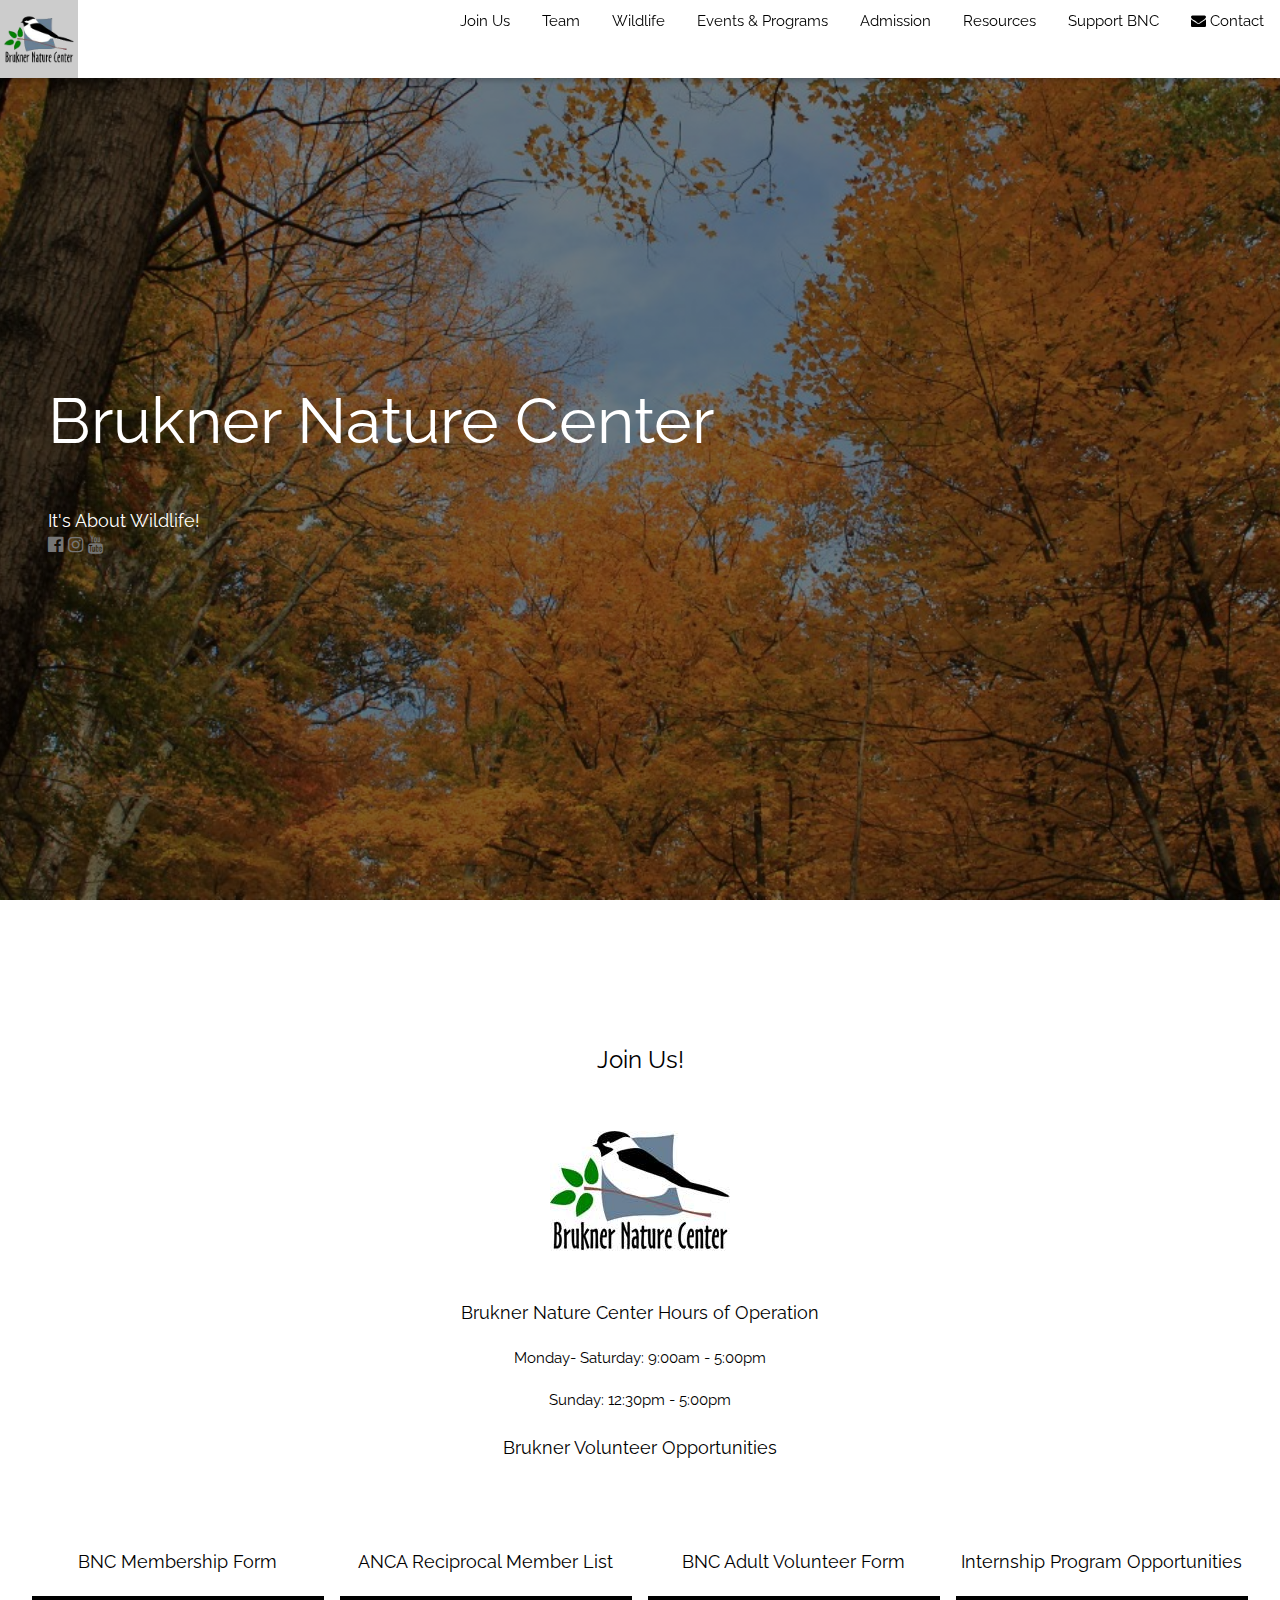
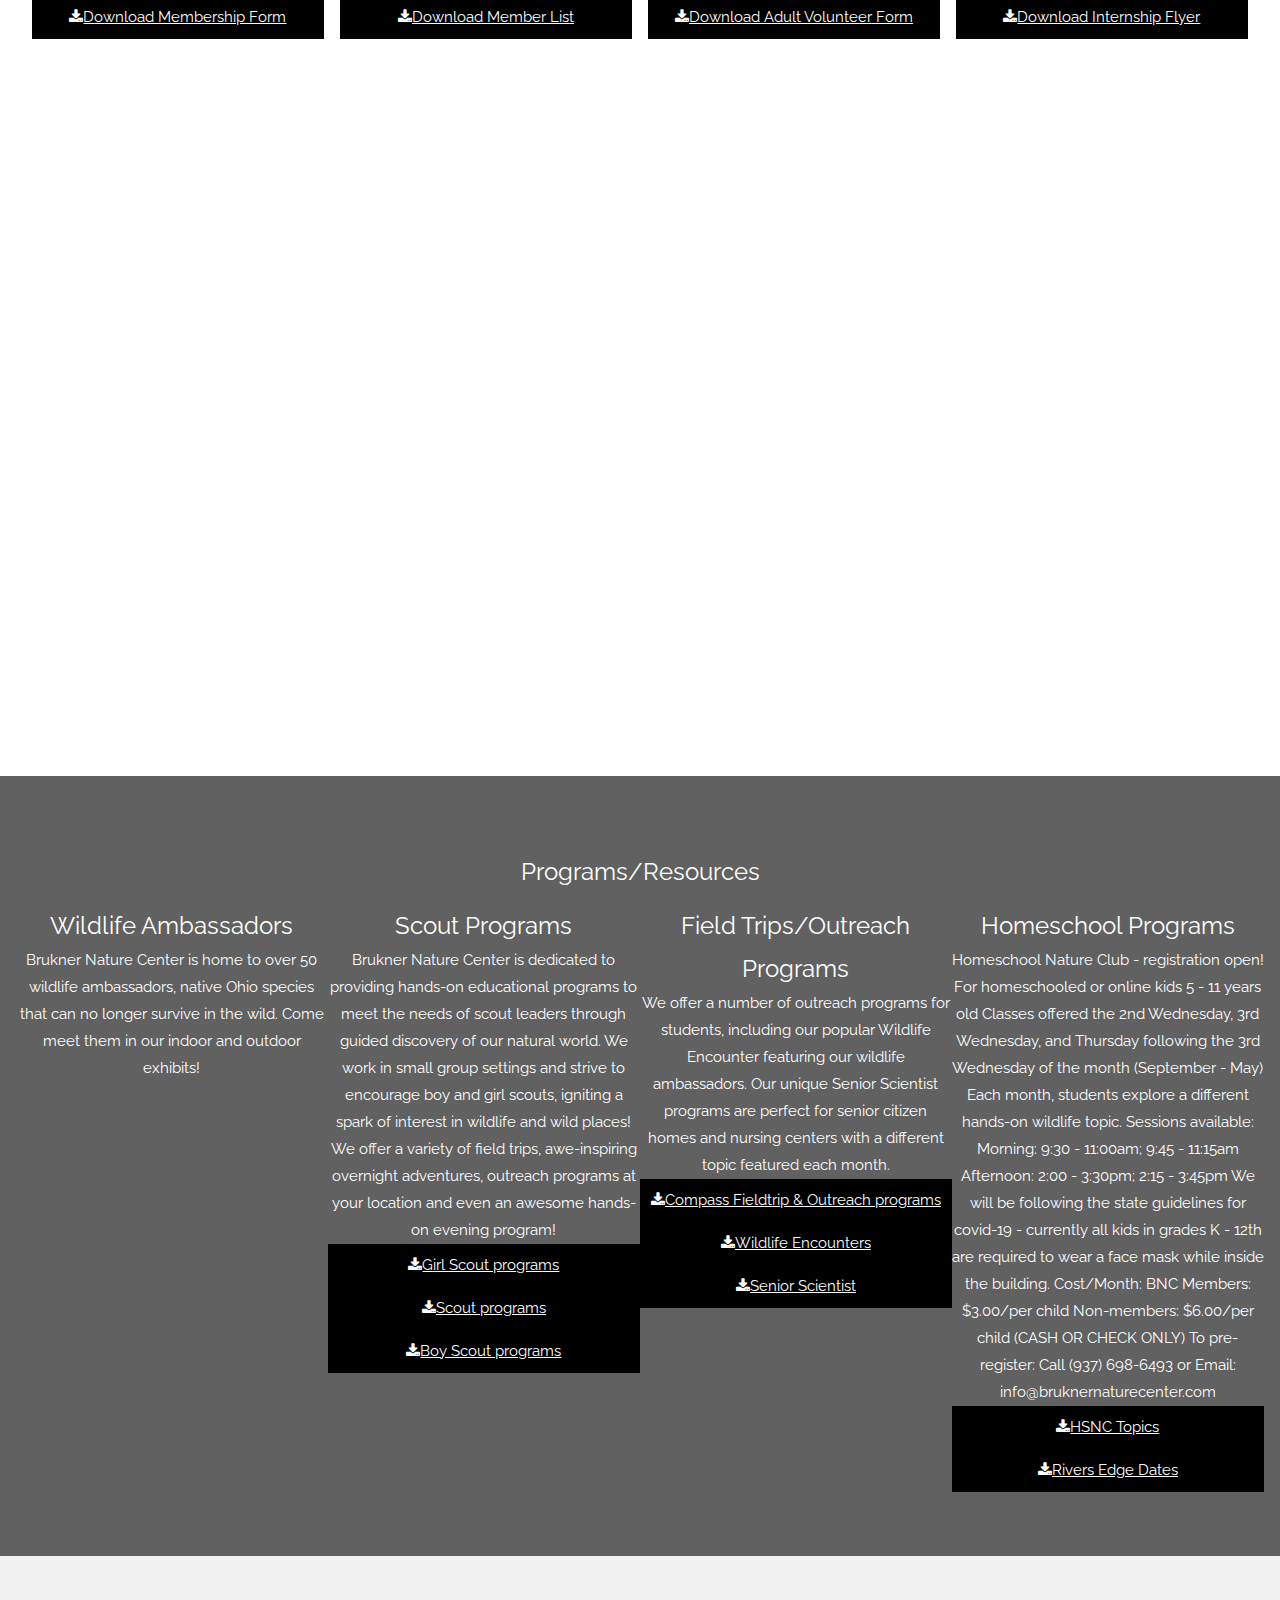
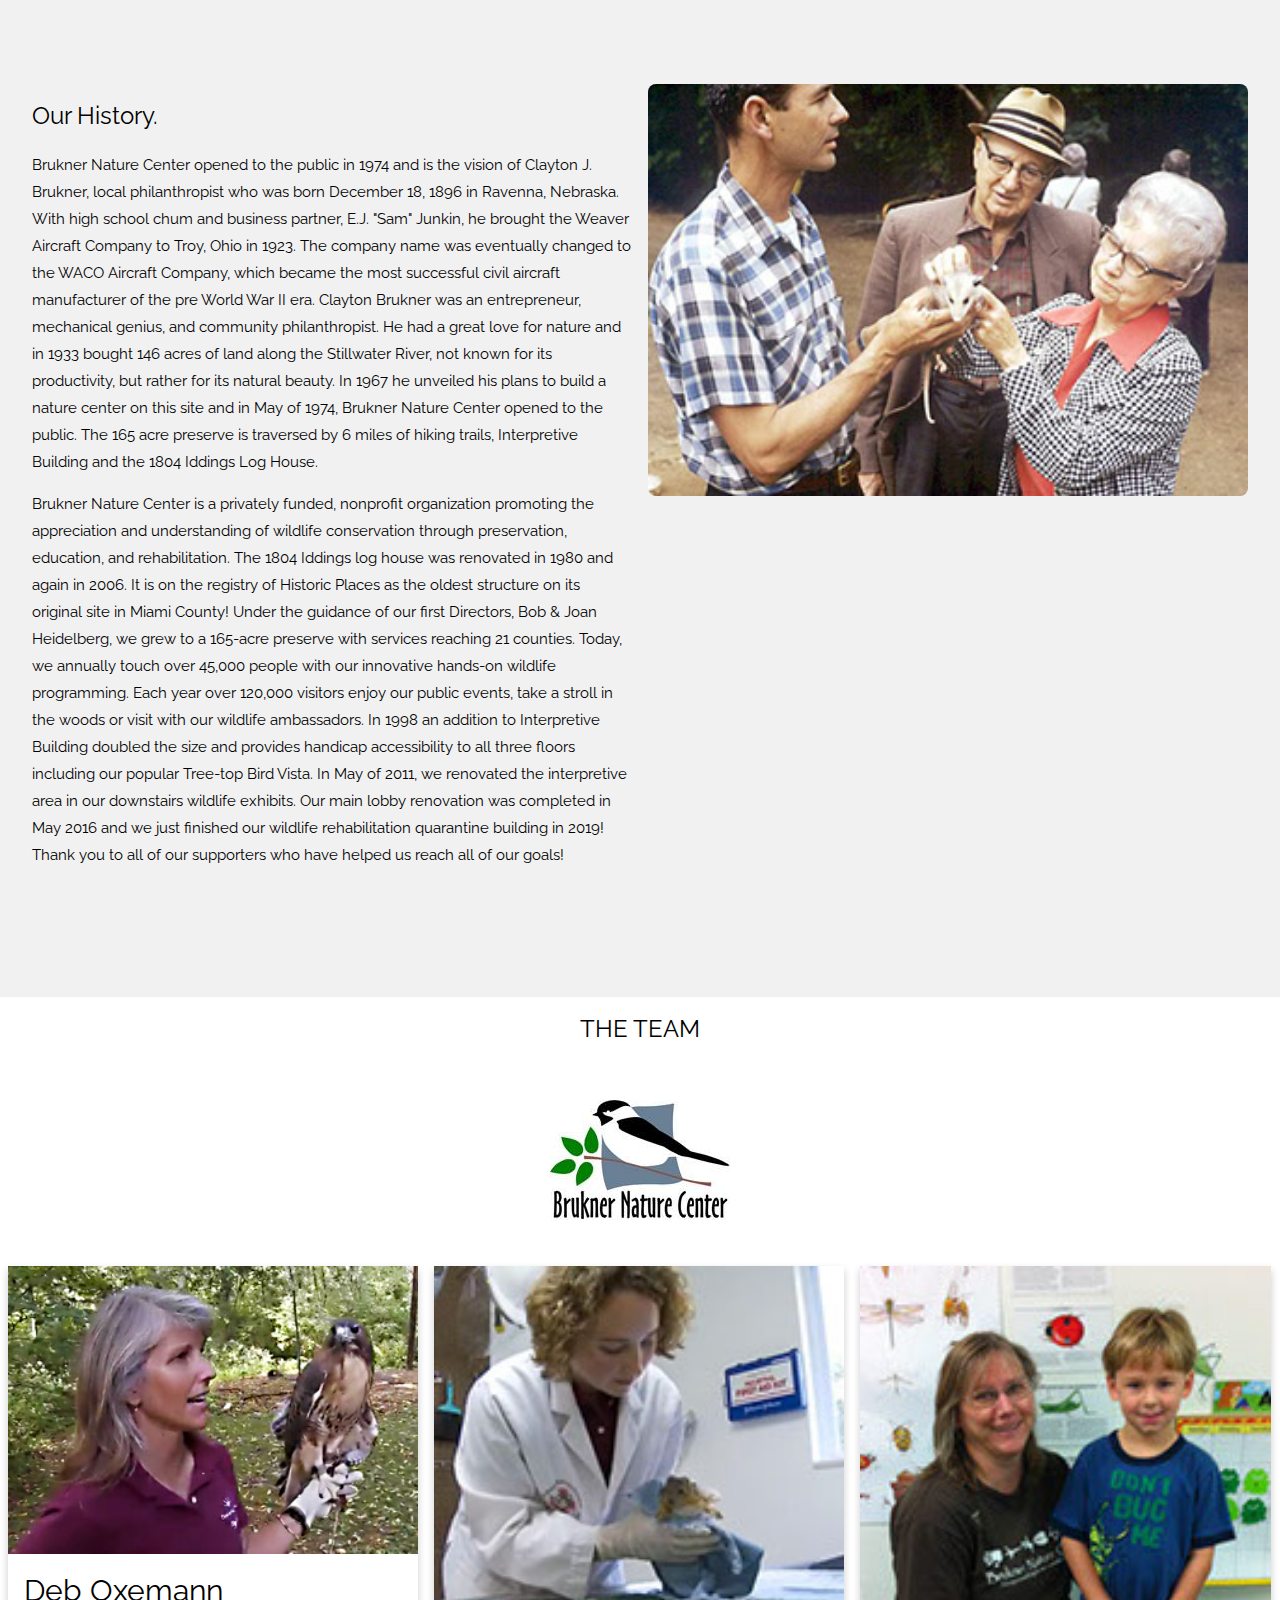
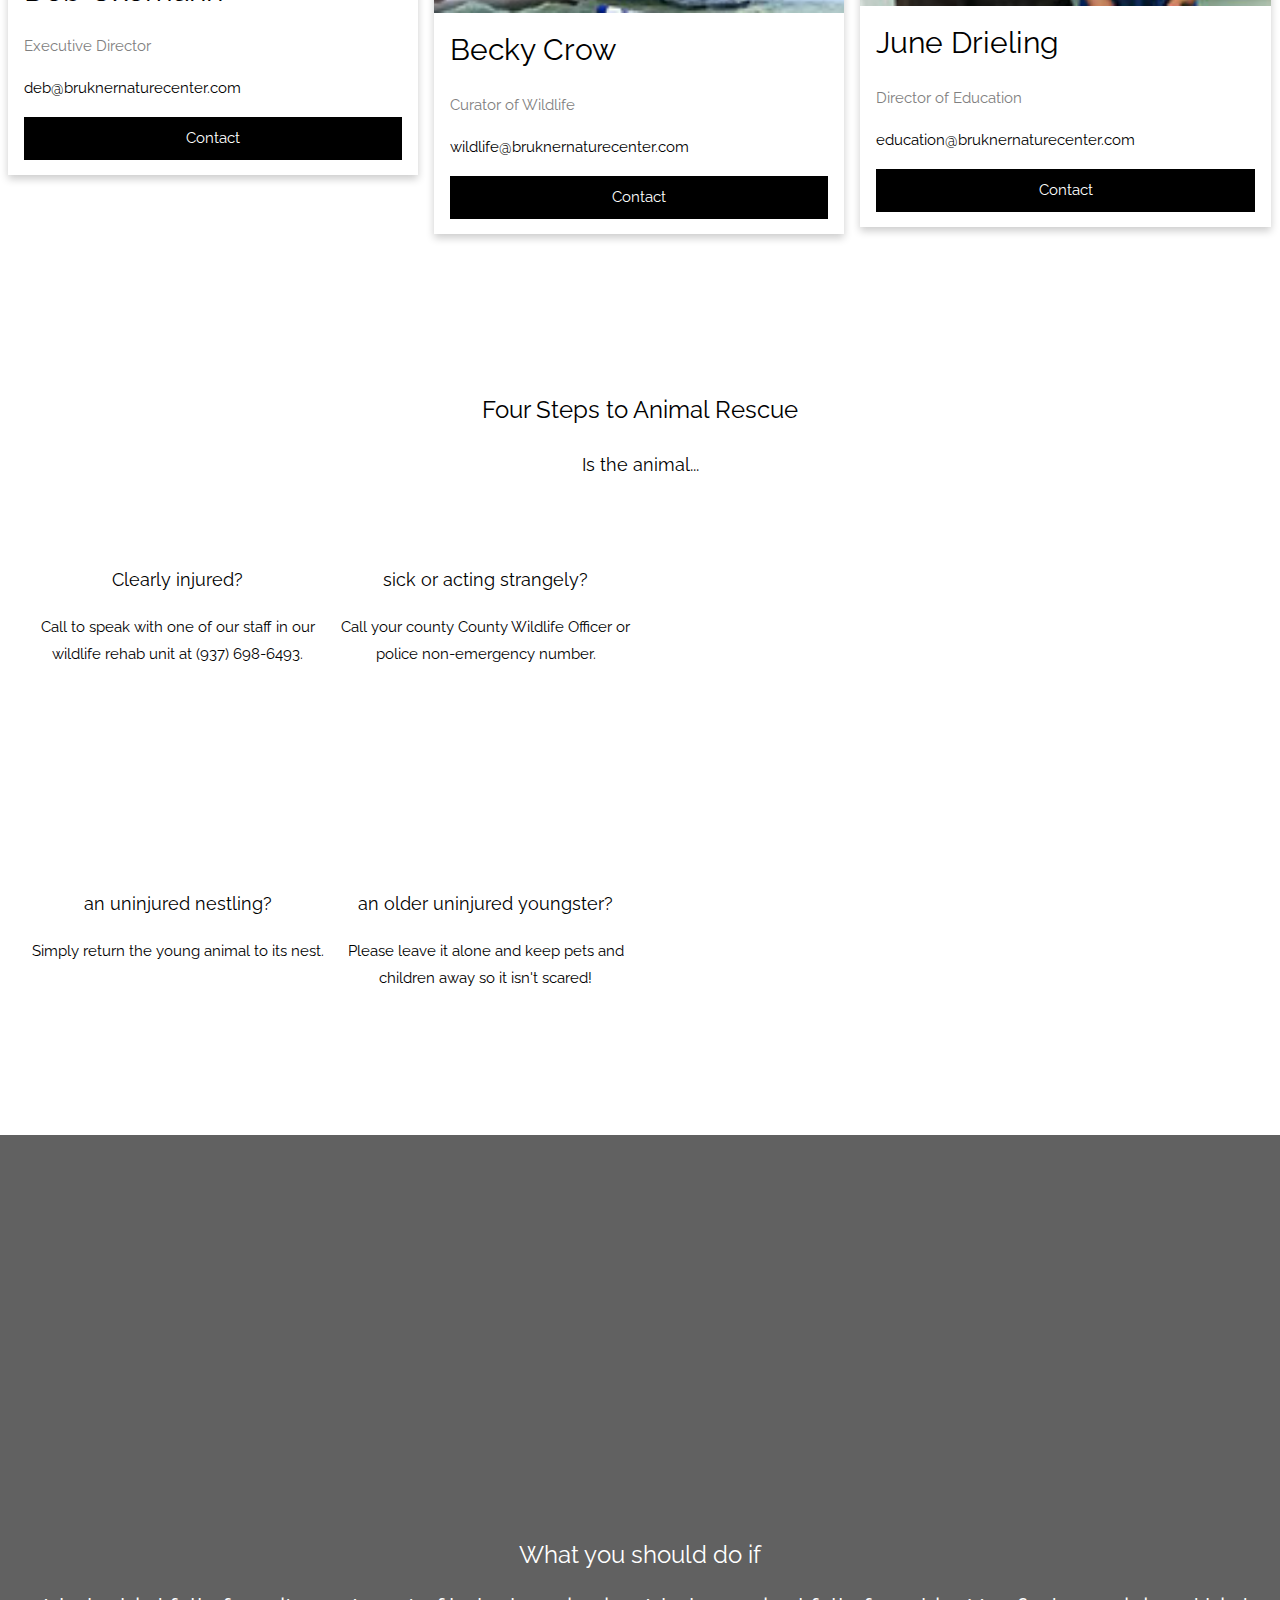
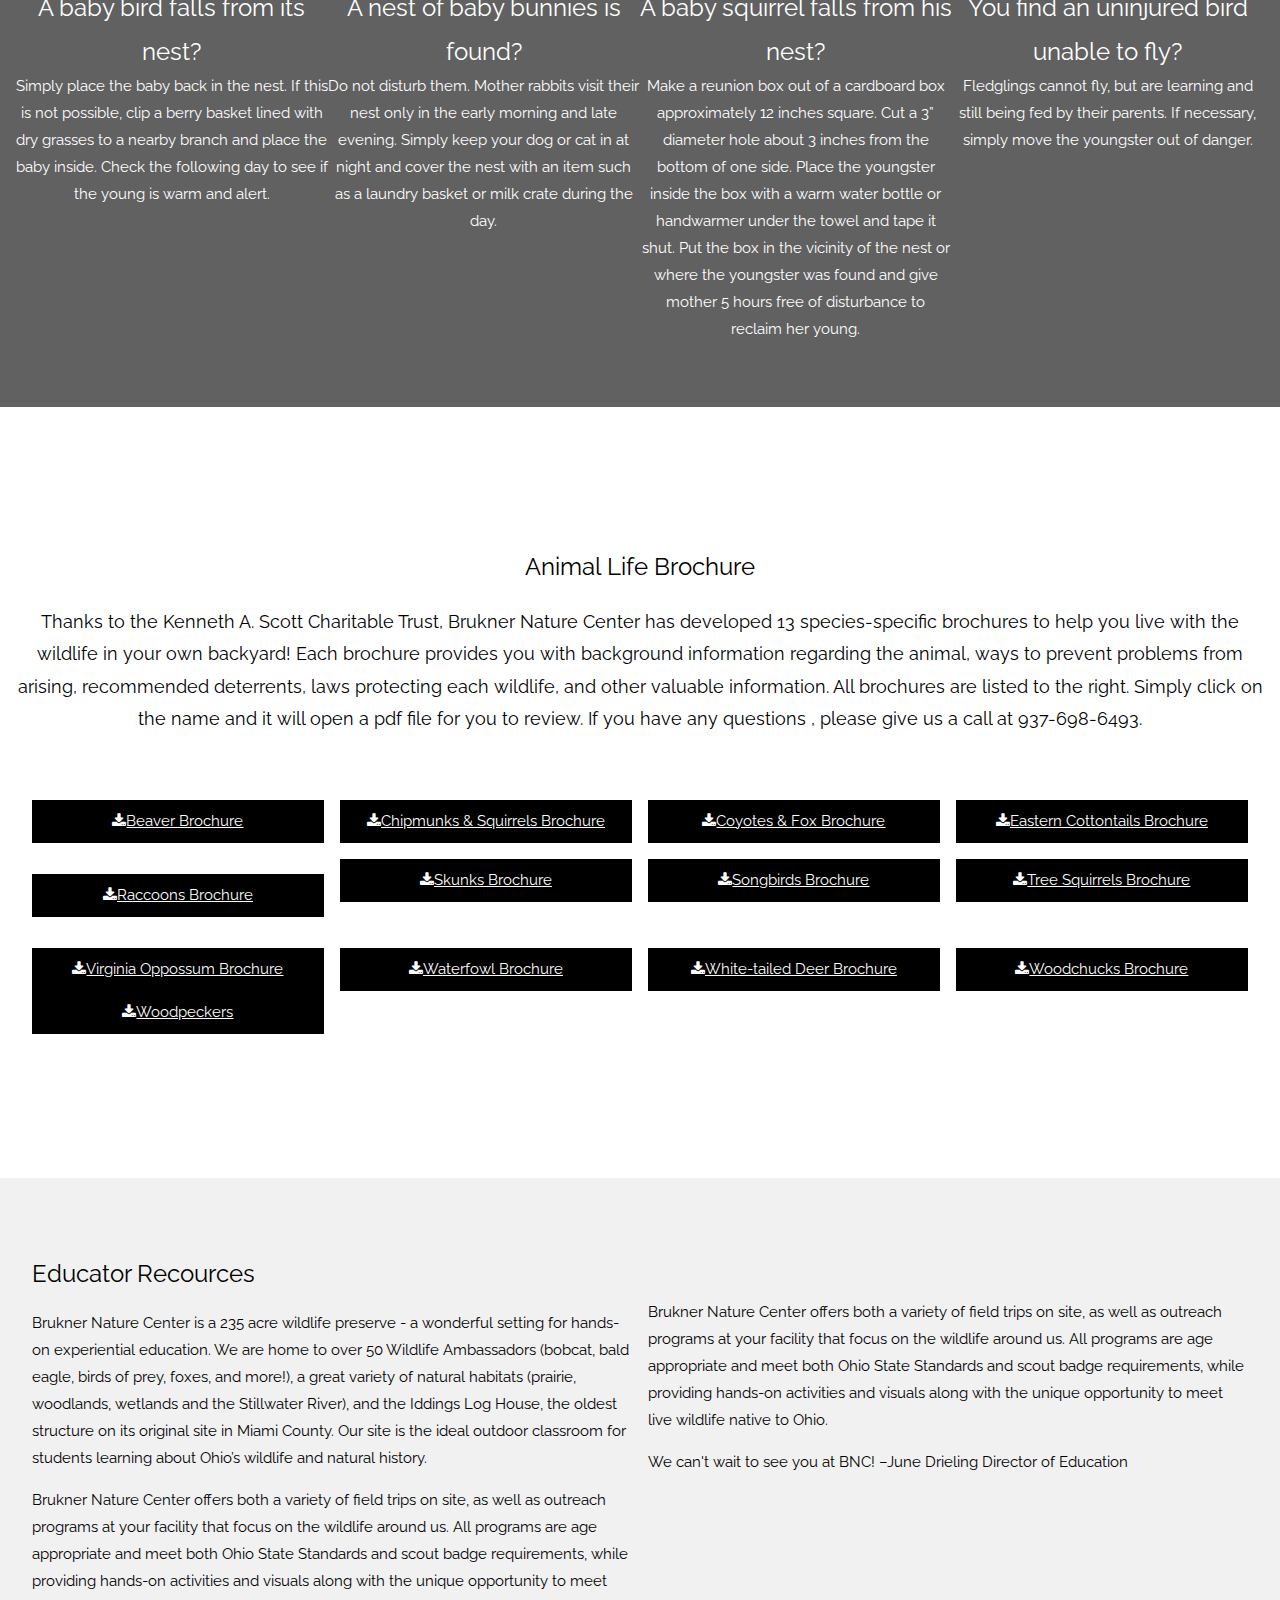
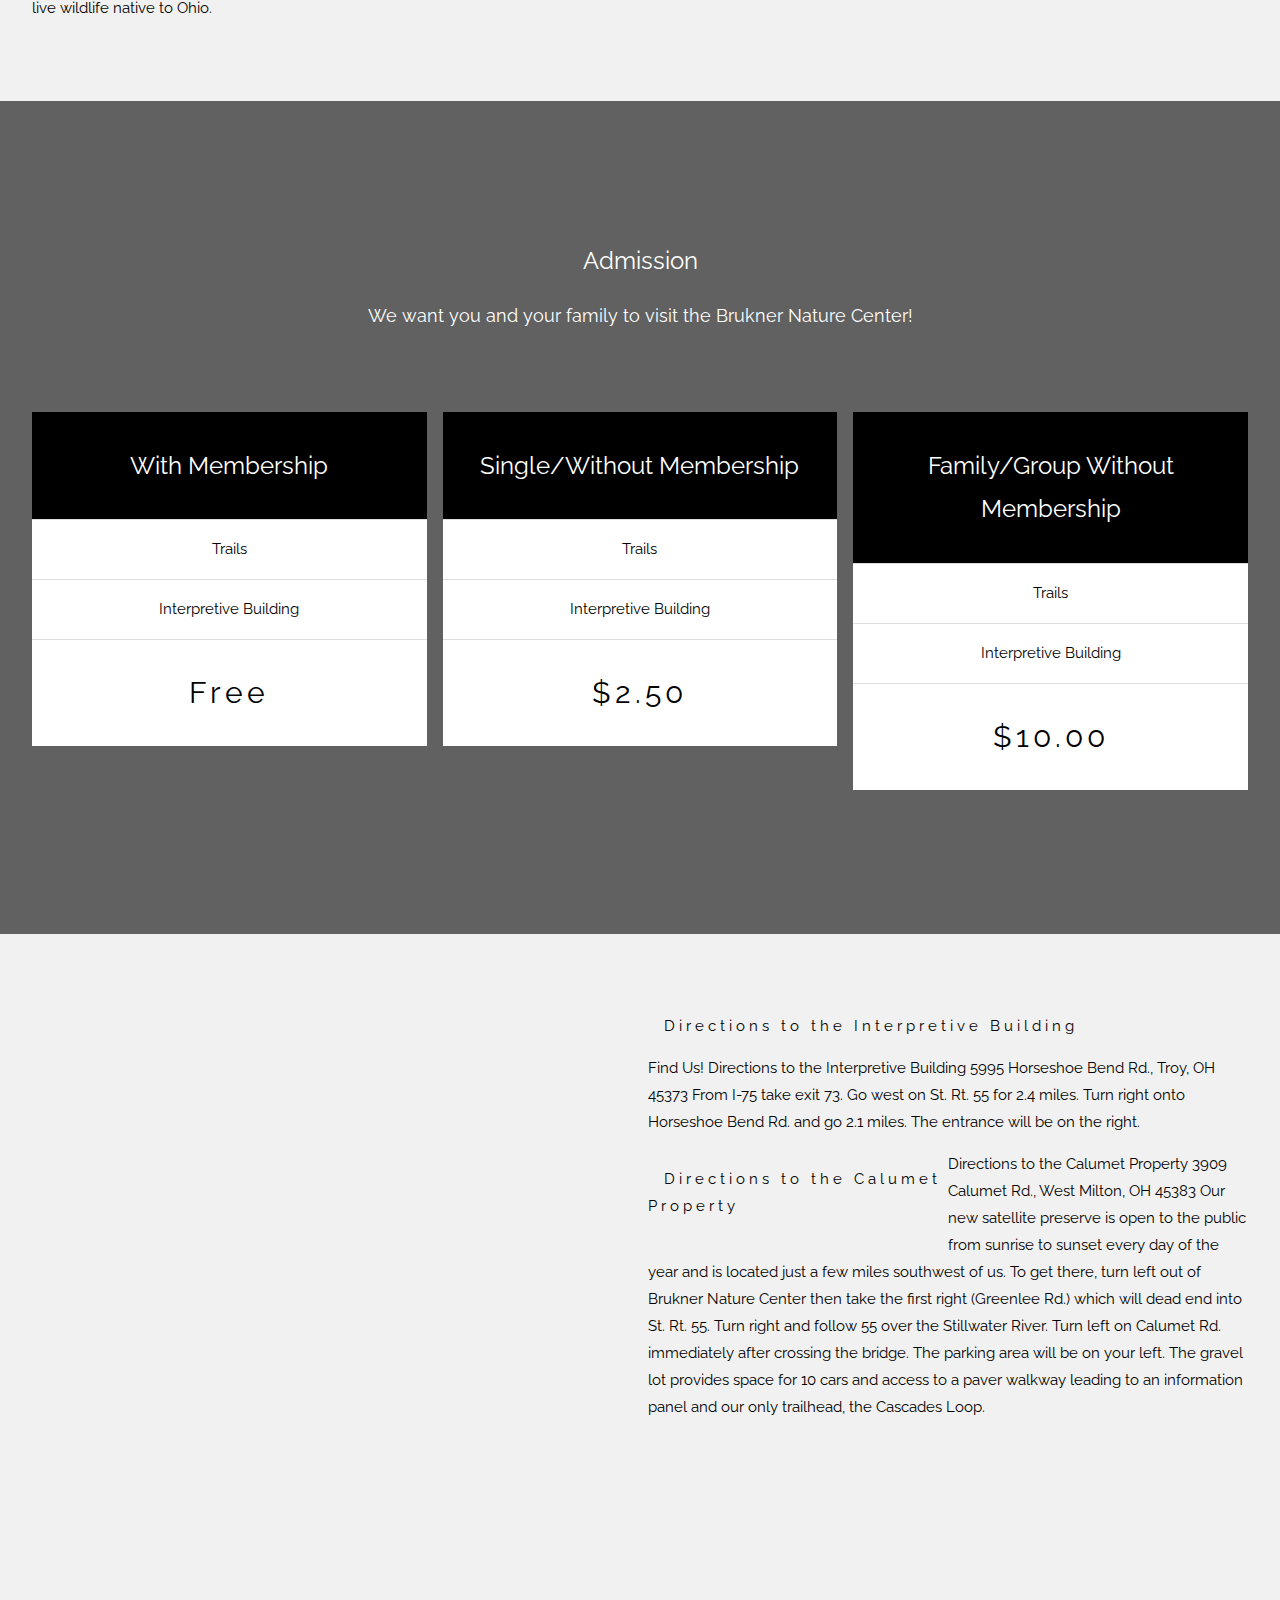
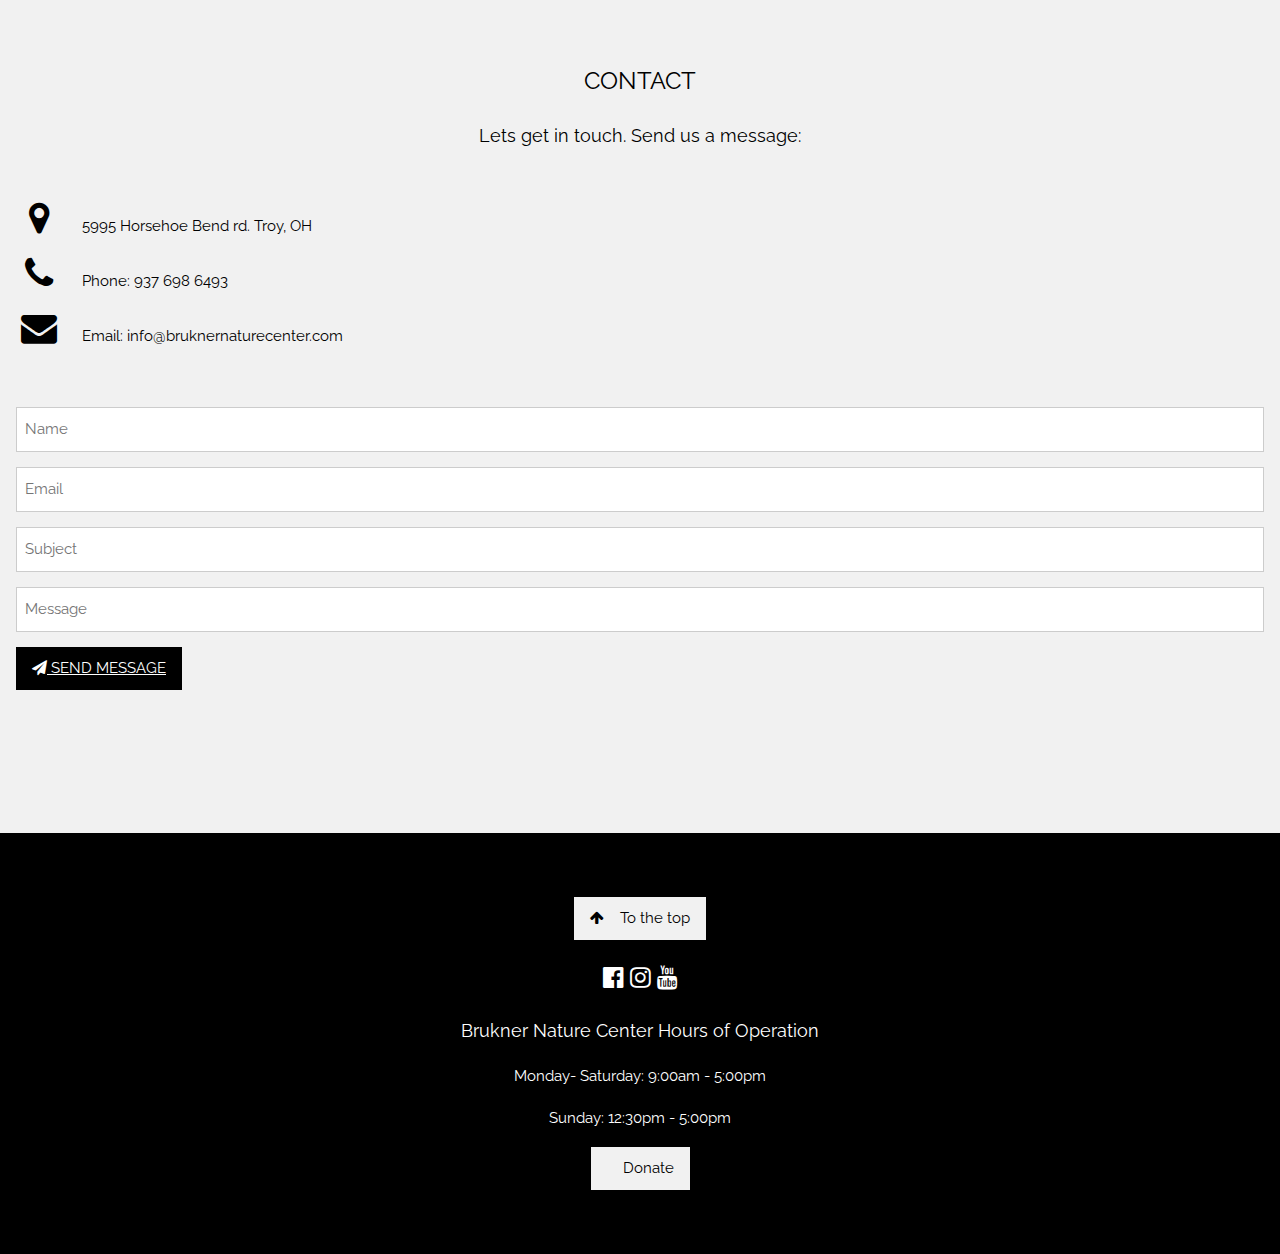
<file: index.html>
<!DOCTYPE html>
<html>
<title>Home Page</title>
<meta charset="UTF-8">
<meta name="viewport" content="width=device-width, initial-scale=1">
<link rel="stylesheet" href="https://www.w3schools.com/w3css/4/w3.css">
<link rel="stylesheet" href="https://fonts.googleapis.com/css?family=Raleway">
<link rel="stylesheet" href="https://cdnjs.cloudflare.com/ajax/libs/font-awesome/4.7.0/css/font-awesome.min.css">
<link rel="stylsheet" href="styles.css">

<style>
body,h1,h2,h3,h4,h5,h6 {font-family: "Raleway", sans-serif}

body, html {
  height: 100%;
  line-height: 1.8;
}

html {
  box-sizing: border-box;
}

*, *:before, *:after {
  box-sizing: inherit;
}

.column {
  float: left;
  width: 33.3%;
  margin-bottom: 16px;
  padding: 0 8px;
}

@media screen and (max-width: 650px) {
  .column {
    width: 100%;
    display: block;
  }
}

.card {
  box-shadow: 0 4px 8px 0 rgba(0, 0, 0, 0.2);
}

.container {
  padding: 0 16px;
}

.container::after, .row::after {
  content: "";
  clear: both;
  display: table;
}

.title {
  color: grey;
}

.button {
  border: none;
  outline: 0;
  display: inline-block;
  padding: 8px;
  color: white;
  background-color: #000;
  text-align: center;
  cursor: pointer;
  width: 100%;
}

.button:hover {
  background-color: #555;
}

/* Full height image header */
.bgimg-1 {
  background-position: center;
  background-size: cover;
  background-image:linear-gradient(rgba(0, 0, 0, 0.5), rgba(0, 0, 0, 0.5)), url("images/fall.jpg");
  min-height: 100%;
}

.parallax {
  /* The image used */
  background-image: url("images/owl.jpg");

  /* Set a specific height */
  height:100%;

  /* Create the parallax scrolling effect */
  background-attachment: fixed;
  background-position: center;
  background-repeat: no-repeat;
  background-size: cover;
}



</style>

<body>

<!-- Navbar (sit on top) -->
<div class="w3-top" style="margin: auto; display: block;" >
  <div class="w3-bar w3-white w3-card" id="myNavbar">
    <a class="w3-bar-item w3-button w3-wide"href="index.html" style="padding: 4px;margin:auto"> <img src="images/logo.png" style="height:70px;width: 70px;" title="mycompanylogo"></a>

    <!-- Right-sided navbar links -->
    <div class="w3-right w3-hide-small">
      <a href="#about" class="w3-bar-item w3-button">Join Us</a>
      <a href="#team" class="w3-bar-item w3-button"></i> Team</a>
      <a href="#work" class="w3-bar-item w3-button"></i> Wildlife</a>
      <a href="EventsPrograms.html" class="w3-bar-item w3-button"></i> Events & Programs </a>

      <a href="#pricing" class="w3-bar-item w3-button"></i> Admission</a>
      <a href="#resources" class="w3-bar-item w3-button"></i> Resources</a>
      <a href="supportUs.html" class="w3-bar-item w3-button">Support BNC</a>

      <a href="#contact" class="w3-bar-item w3-button"><i class="fa fa-envelope"></i> Contact</a>

    </div>
    <!-- Hide right-floated links on small screens and replace them with a menu icon -->

    <a href="javascript:void(0)" class="w3-bar-item w3-button w3-right w3-hide-large w3-hide-medium" onclick="w3_open()">
      <i class="fa fa-bars"></i>
    </a>
  </div>
</div>

<!-- Sidebar on small screens when clicking the menu icon -->
<nav class="w3-sidebar w3-bar-block w3-black w3-card w3-animate-left w3-hide-medium w3-hide-large" style="display:none" id="mySidebar">
  <a href="javascript:void(0)" onclick="w3_close()" class="w3-bar-item w3-button w3-large w3-padding-16">Close ×</a>
  <a href="#about" onclick="w3_close()" class="w3-bar-item w3-button">Join Us</a>
  <a href="#team" onclick="w3_close()" class="w3-bar-item w3-button">Team</a>
  <a href="#work" onclick="w3_close()" class="w3-bar-item w3-button">Wildlife</a>
  <a href="EventsPrograms.html" onclick="w3_close()" class="w3-bar-item w3-button">Events and Programs</a>

  <a href="#pricing" onclick="w3_close()" class="w3-bar-item w3-button">Admission</a>
  <a href="#resources" onclick="w3_close()" class="w3-bar-item w3-button">Resources</a>
  <a href="supportUs.html" onclick="w3_close()" class="w3-bar-item w3-button">Support BNC</a>
  <a href="#contact" onclick="w3_close()" class="w3-bar-item w3-button">Contact</a>

</nav>

<!-- Header with full-height image -->

<header class="bgimg-1 w3-display-container" id="home">
  <div class="w3-display-left w3-text-white" style="padding:48px">
    
    <span class="w3-jumbo w3-hide-small">Brukner Nature Center</span><br>
    <span class="w3-xxlarge w3-hide-large w3-hide-medium">Brukner Nature Center</span><br>
    <span class="w3-large">It's About Wildlife!</span> 
  <div class="w3-display-bottomleft w3-text-grey w3-large" style="padding:24px 48px">
    <a href="https://www.facebook.com/BruknerNatureCenter" title="Facebook"><i class="fa fa-facebook-official w3-hover-opacity"></i></a>
    <a href="https://www.instagram.com/bruknernaturecenter/" title="Instagram"><i class="fa fa-instagram w3-hover-opacity"></i></a> 
    <a href="https://www.youtube.com/watch?v=PB3kLwRZ0P8&feature=youtu.be" title="Youtube"><i class="fa fa-youtube w3-hover-opacity"></i></a> 

  
  </div>
</header>

<!-- About Section -->

<div class="w3-container" style="padding:128px 16px" id="about">
  <h3 class="w3-center">Join Us!</h3>
  <p class="w3-center w3-large">  <img src="images/logo.jpg" alt="logo"></p>

   <h5 class="w3-center font-weight-bold text-uppercase mt-3 mb-4">Brukner Nature Center Hours of Operation</h5>
  <p class="w3-center">Monday- Saturday: 9:00am - 5:00pm</p>
  <p class="w3-center">Sunday: 12:30pm - 5:00pm</p>
  <p class="w3-center w3-large">Brukner Volunteer Opportunities</p>
  <div class="w3-row-padding w3-center" style="margin-top:64px">

    <div class="w3-quarter">
      <p class="w3-large">BNC Membership Form</p>
      <a href="PDFs/membership_application.pdf" class="button" download><i class="fa fa-download"></i>Download Membership Form</a>
    </div>
    <div class="w3-quarter">
      
      <p class="w3-large">ANCA Reciprocal Member List</p>
      <a href="PDFs/anca_reciprocal_member_list.pdf" class="button" download><i class="fa fa-download"></i>Download Member List</a>
    </div>
    <div class="w3-quarter">
      
      <p class="w3-large">BNC Adult Volunteer Form</p>
      <a href="PDFs/bnc_adult_volunteer_form.pdf" class="button" download><i class="fa fa-download"></i>Download Adult Volunteer Form</a>
    </div>
    <div class="w3-quarter">
      
      <p class="w3-large">Internship Program Opportunities</p>
      <a href="PDFs/internshipflyer.pdf" class="button" download><i class="fa fa-download"></i>Download Internship Flyer</a>
    </div>
    <iframe src="https://calendar.google.com/calendar/embed?src=htvqdcc30eci5nf5ch3nd52db0%40group.calendar.google.com&ctz=America%2FNew_York" style="border: 0" width="800" height="600" frameborder="0" scrolling="no"></iframe>

  </div>

</div>
<!-- programs and resources -->

<div class="w3-container w3-row w3-center w3-dark-grey w3-padding-64"id="resources">
    <h3>Programs/Resources</h3>

  <div class="w3-quarter">

    <span class="w3-xlarge">Wildlife Ambassadors</span>
    <br>Brukner Nature Center is home to over 50 wildlife ambassadors, native Ohio species that can no longer survive in the wild.  Come meet them in our indoor and outdoor exhibits!
  </div>
  <div class="w3-quarter">
    <span class="w3-xlarge">Scout Programs</span>
    <br>Brukner Nature Center is dedicated to providing hands-on educational programs to meet the needs of scout leaders through guided discovery of our natural world.  We work in small group settings and strive to encourage boy and girl scouts, igniting a spark of interest in wildlife and wild places!

    We offer a variety of field trips, awe-inspiring overnight adventures, outreach programs at your location and even an awesome hands-on evening program!
    <a href="PDFs/nocturnal_adventure_brownies.pdf" class="button" download><i class="fa fa-download"></i>Girl Scout programs</a>
    <a href="PDFs/scout_program_brochure.pdf" class="button" download><i class="fa fa-download"></i>Scout programs</a>
    <a href="PDFs/nocturnal-wildlife-adventure.pdf" class="button" download><i class="fa fa-download"></i>Boy Scout programs</a>



  </div>
  <div class="w3-quarter">
    <span class="w3-xlarge">Field Trips/Outreach Programs</span>
    <br>We offer a number of outreach programs for students, including our popular Wildlife Encounter featuring our wildlife ambassadors.  Our unique Senior Scientist programs are perfect for senior citizen homes and nursing centers with a different topic featured each month.
    <a href="PDFs/compass.pdf" class="button" download><i class="fa fa-download"></i>Compass Fieldtrip & Outreach programs</a>
    <a href="PDFs/wildlife_encounters.pdf" class="button" download><i class="fa fa-download"></i>Wildlife Encounters</a>
    <a href="PDFs/senior_scientist.pdf" class="button" download><i class="fa fa-download"></i>Senior Scientist</a>


  </div>
  <div class="w3-quarter">
    <span class="w3-xlarge">Homeschool Programs</span>
    <br>Homeschool Nature Club - registration open!

    For homeschooled or online kids 5 - 11 years old
    Classes offered the 2nd Wednesday, 3rd Wednesday, and Thursday following the 3rd Wednesday of the month (September - May)
    Each month, students explore a different hands-on wildlife topic.
    Sessions available:
    
    Morning: 9:30 - 11:00am; 9:45 - 11:15am
    
    Afternoon: 2:00 - 3:30pm; 2:15 - 3:45pm
    
    We will be following the state guidelines for covid-19 - currently all kids in grades K - 12th are required to wear a face mask while inside the building.
    
    Cost/Month:
    
    BNC Members:
    
    $3.00/per child
    
    Non-members:
    
    $6.00/per child
    
    (CASH OR CHECK ONLY)
    
    To pre-register:
    
    Call (937) 698-6493 or
    
    Email: info@bruknernaturecenter.com
    
    <a href="PDFs/homeschool_nature_club.pdf" class="button" download><i class="fa fa-download"></i>HSNC Topics</a>
  <a href="PDFs/rivers_edge_explorers.pdf" class="button" download><i class="fa fa-download"></i>Rivers Edge Dates</a>

  </div>
  

</div>

<!--  "History" -->
<div class="w3-container w3-light-grey" style="padding:128px 16px">
  <div class="w3-row-padding">
    <div class="w3-col m6">
      <h3>Our History.</h3>
      <p>Brukner Nature Center

        opened to the public in
        
        1974 and is the vision of
        
        Clayton J. Brukner, local
        
        philanthropist who was
        
        born December 18, 1896
        
        in Ravenna, Nebraska.
        
        With high school chum
        
        and business partner, E.J.
        
        "Sam" Junkin, he brought the Weaver Aircraft Company to Troy, Ohio in 1923. The company name was eventually changed to the WACO Aircraft Company, which became the most successful civil aircraft manufacturer of the pre World War II era.
        
         
        
        Clayton Brukner was an entrepreneur, mechanical genius, and community philanthropist. He had a great love for nature and in 1933 bought 146 acres of land along the Stillwater River, not known for its productivity, but rather for its natural beauty. In 1967 he unveiled his plans to build a nature center on this site and in May of 1974, Brukner Nature Center opened to the public.  The 165 acre preserve is traversed by 6 miles of hiking trails, Interpretive Building and the 1804 Iddings Log House.</p>
        Brukner Nature Center is a privately funded, nonprofit organization promoting the appreciation and understanding of wildlife conservation through preservation, education, and rehabilitation. The 1804 Iddings log house was renovated in 1980 and again in 2006. It is on the registry of Historic Places as the oldest structure on its original site in Miami County!

 

        Under the guidance of our first Directors, Bob & Joan Heidelberg, we grew to a 165-acre preserve with services reaching 21 counties. Today, we annually touch over 45,000 people with our innovative hands-on wildlife programming. Each year over 120,000 visitors enjoy our public events, take a stroll in the woods or visit with our wildlife ambassadors.
        
         
        
        In 1998 an addition to Interpretive Building doubled the size and provides handicap accessibility to all three floors including our popular Tree-top Bird Vista. In May of 2011, we renovated the interpretive area in our downstairs wildlife exhibits.  Our main lobby renovation was completed in May 2016 and we just finished our wildlife rehabilitation quarantine building in 2019!  Thank you to all of our supporters who have helped us reach all of our goals!
      
        </div>
    <div class="w3-col m6">
      <img class="w3-image w3-round-large" src="images/clay.jpg" alt="Buildings" width="700" height="394">
    </div>
  </div>
</div>

<!-- Team Section -->
<h3 class="w3-center" id="team">THE TEAM</h3>
<p class="w3-center w3-large">  <img src="images/logo.jpg" alt="logo"></p>

<div class="row">
    <div class="column">
      <div class="card">
        <img src="images/deb.jpg" alt="John" style="width:100%">
        <div class="container">
          <h2>Deb Oxemann</h2>
          <p class="title">Executive Director</p>
          <p>deb@bruknernaturecenter.com</p>
          <p><button class="button" href="mailto:deb@bruknernaturecenter.com">Contact</button></p>
        </div>
      </div>
    </div>
  
    <div class="column">
      <div class="card">
        <img src="images/ted.jpg" alt="Jane" style="width:100%">
        <div class="container">
          <h2>Becky Crow</h2>
          <p class="title">Curator of Wildlife</p>
          <p>wildlife@bruknernaturecenter.com</p>
          <p><button class="button" href="mailto:wildlife@bruknernaturecenter.com">Contact</button></p>
        </div>
      </div>
    </div>
    
    <div class="column">
      <div class="card">
        <img src="images/june.jpg" alt="Mike" style="width:100%">
        <div class="container">
          <h2>June Drieling</h2>
          <p class="title">Director of Education</p>
          <p>education@bruknernaturecenter.com</p>
          <p><button class="button" href="mailto:education@bruknernaturecenter.com">Contact</button></p>
        </div>
      </div>
    </div>
  </div>
  

<!-- what to do wildlife -->
<div class="w3-container" style="padding:128px 16px" id="about">
        <h3 class="w3-center">Four Steps to Animal Rescue
        
    </h3>
    
    <p class="w3-center w3-large">Is the animal...</p>
    <div class="w3-row-padding w3-center" style="margin-top:64px">
        
        <iframe width="560" height="315" src="https://www.youtube.com/embed/PB3kLwRZ0P8" frameborder="0" allow="accelerometer; autoplay; clipboard-write; encrypted-media; gyroscope; picture-in-picture" allowfullscreen></iframe>
      <div class="w3-quarter">
        <p class="w3-large">Clearly injured?</p>
        <p>Call to speak with one of our staff in our wildlife rehab unit at (937) 698-6493.</p>
      </div>
      <div class="w3-quarter">
        
        <p class="w3-large">sick or acting strangely?
        </p>
        <p>Call your county County Wildlife Officer or police non-emergency number.</p>
      </div>
      <div class="w3-quarter">
        
        <p class="w3-large">an uninjured nestling?</p>
        <p>Simply return the young animal to its nest.</p>
      </div>
      <div class="w3-quarter">
        
        <p class="w3-large">an older uninjured youngster?</p>
        <p>Please leave it alone and keep pets and children away so it isn't scared!</p>
      </div>
      
    </div>
    </div>
  </div>


  <!-- tips Section -->

<div class="w3-container w3-row w3-center w3-dark-grey w3-padding-64"id="wildlife">
    <iframe width="560" height="315" src="https://www.youtube.com/embed/ZmuJDIlQrmQ" frameborder="0" allow="accelerometer; autoplay; clipboard-write; encrypted-media; gyroscope; picture-in-picture" allowfullscreen></iframe>
    <h3>What you should do if</h3>

  <div class="w3-quarter">

    <span class="w3-xlarge">A baby bird falls from its nest?</span>
    <br>Simply place the baby back in the nest.  If this is not possible, clip a berry basket lined with dry grasses to a nearby branch and place the baby inside.  Check the following day to see if the young is warm and alert.
  </div>
  <div class="w3-quarter">
    <span class="w3-xlarge">A nest of baby bunnies is found?</span>
    <br>Do not disturb them.  Mother rabbits visit their nest only in the early morning and late evening.  Simply keep your dog or cat in at night and cover the nest with an item such as a laundry basket or milk crate during the day.
  </div>
  <div class="w3-quarter">
    <span class="w3-xlarge">A baby squirrel falls from his nest?</span>
    <br>Make a reunion box out of a cardboard box approximately 12 inches square.  Cut a 3” diameter hole about 3 inches from the bottom of one side.  Place the youngster inside the box with a warm water bottle or handwarmer under the towel and tape it shut.  Put the box in the vicinity of the nest or where the youngster was found and give mother 5 hours free of disturbance to reclaim her young.
  </div>
  <div class="w3-quarter">
    <span class="w3-xlarge">You find an uninjured bird unable to fly?</span>
    <br> Fledglings cannot fly, but are learning and still being fed by their parents. If necessary, simply move the youngster out of danger.
    
  </div>
  
</div>

<!-- Animal Life-->
<div class="w3-container" style="padding:128px 16px" id="work">

  <h3 class="w3-center">Animal Life Brochure</h3>
  
  <p class="w3-center w3-large">Thanks to the Kenneth A. Scott Charitable Trust, Brukner Nature Center has developed 13 species-specific brochures to help you live with the wildlife in your own backyard!

    Each brochure provides you with background information regarding the animal, ways to prevent problems from arising, recommended deterrents, laws protecting each wildlife, and other valuable information.  All brochures are listed to the right.  Simply click on the name and it will open a pdf file for you to review.
    
    If you have any questions , please give us a call at 937-698-6493.</p>
  <div class="w3-row-padding" style="margin-top:64px">
    <div class="w3-col l3 m6">
      <a href="PDFs/wildlife-brochure-beavers.pdf" class="button" download><i class="fa fa-download"></i>Beaver Brochure</a>
    </div>
    <div class="w3-col l3 m6">
      <a href="PDFs/wildlife-brochure-chipmunks-and-squirrels.pdf" class="button" download><i class="fa fa-download"></i>Chipmunks & Squirrels Brochure</a>
    </div>
    <div class="w3-col l3 m6">
      <a href="PDFs/wildlife-brochure-coyotes-and-fox.pdf" class="button" download><i class="fa fa-download"></i>Coyotes & Fox Brochure</a>
    </div>
    <div class="w3-col l3 m6">
      <a href="PDFs/wildlife-brochure-eastern-cottontails.pdf" class="button" download><i class="fa fa-download"></i>Eastern Cottontails Brochure</a>
    </div>
  </div>

  <div class="w3-row-padding w3-section">
    <div class="w3-col l3 m6">
      <p>
        <a href="PDFs/wildlife-brochure-raccoons.pdf" class="button" download><i class="fa fa-download"></i>Raccoons Brochure</a>
     </p>    
    </div>
    <div class="w3-col l3 m6">
      <a href="PDFs/wildlife-brochure-skunks.pdf" class="button" download><i class="fa fa-download"></i>Skunks Brochure</a>
    </div>
    <div class="w3-col l3 m6">
      <a href="PDFs/wildlife-brochure-songbirds.pdf" class="button" download><i class="fa fa-download"></i>Songbirds Brochure</a>
    </div>
    <div class="w3-col l3 m6">
      <a href="PDFs/wildlife-brochure-tree-squirrels.pdf" class="button" download><i class="fa fa-download"></i>Tree Squirrels Brochure</a>
    </div>
  </div>
  <div class="w3-row-padding w3-section">
    <div class="w3-col l3 m6">
      <a href="PDFs/wildlife-brochure-virginia-opossum.pdf" class="button" download><i class="fa fa-download"></i>Virginia Oppossum Brochure</a>
    </div>
    <div class="w3-col l3 m6">
      <a href="PDFs/wildlife-brochure-waterfowl.pdf" class="button" download><i class="fa fa-download"></i>Waterfowl Brochure</a>
    </div>
    <div class="w3-col l3 m6">
      <a href="PDFs/wildlife-brochure-white-tailed-deer.pdf" class="button" download><i class="fa fa-download"></i>White-tailed Deer Brochure</a>
    </div>
    <div class="w3-col l3 m6">
      <a href="PDFs/wildlife-brochure-woodchucks.pdf" class="button" download><i class="fa fa-download"></i>Woodchucks Brochure</a>
    </div>
    <div class="w3-col l3 m6">
      <a href="PDFs/wildlife-brochure-woodpeckers.pdf" class="button" download><i class="fa fa-download"></i>Woodpeckers</a>
    </div>
  </div>
</div>


  

<!-- Modal for full size images on click-->
<div id="modal01" class="w3-modal w3-black" onclick="this.style.display='none'">
  <span class="w3-button w3-xxlarge w3-black w3-padding-large w3-display-topright" title="Close Modal Image">×</span>
  <div class="w3-modal-content w3-animate-zoom w3-center w3-transparent w3-padding-64">
    <srsc img id="img01" class="w3-image">
    <p id="caption" class="w3-opacity w3-large"></p>
  </div>
</div>

<!-- Educator resources Section -->
<div class="w3-container w3-light-grey w3-padding-64">
  <div class="w3-row-padding">
    <div class="w3-col m6">
      <h3>Educator Recources</h3>
      <p>Brukner Nature Center is a 235 acre wildlife preserve - a wonderful setting for hands-on experiential education. We are home to over 50 Wildlife Ambassadors (bobcat, bald eagle, birds of prey, foxes, and more!), a great variety of natural habitats (prairie, woodlands, wetlands and the Stillwater River), and the Iddings Log House, the oldest structure on its original site in Miami County. Our site is the ideal outdoor classroom for students learning about Ohio’s wildlife and natural history.</p>
      <p>Brukner Nature Center offers both a variety of field trips on site, as well as outreach programs at your facility that focus on the wildlife around us. All programs are age appropriate and meet both Ohio State Standards and scout badge requirements, while providing hands-on activities and visuals along with the unique opportunity to meet live wildlife native to Ohio.</p>
    </div>
    <div class="w3-col m6">
      <p class="w3-wide"><i class="w3-margin-right"></i>
        <p>Brukner Nature Center offers both a variety of field trips on site, as well as outreach programs at your facility that focus on the wildlife around us. All programs are age appropriate and meet both Ohio State Standards and scout badge requirements, while providing hands-on activities and visuals along with the unique opportunity to meet live wildlife native to Ohio.</p>

        We can't wait to see you at BNC!
        
        –June Drieling
        
           Director of Education</p>
     
    </div>
  </div>
</div>

<!-- Admission Section -->
<div class="w3-container w3-center w3-dark-grey" style="padding:128px 16px" id="pricing">
    <div class="parallax">

  <h3>Admission</h3>
    <p class="w3-large">We want you and your family to visit the Brukner Nature Center!</p>
  <div class="w3-row-padding" style="margin-top:64px">
    <div class="w3-third w3-section">
      <ul class="w3-ul w3-white w3-hover-shadow">
        <li class="w3-black w3-xlarge w3-padding-32">With Membership</li>
        <li class="w3-padding-16"><b></b> Trails</li>
        <li class="w3-padding-16"><b></b> Interpretive Building</li>
        <li class="w3-padding-16">
          <h2 class="w3-wide">Free</h2>
        </li>
      </ul>
    </div>
    <div class="w3-third w3-section">
      <ul class="w3-ul w3-white w3-hover-shadow">
        <li class="w3-black w3-xlarge w3-padding-32">Single/Without Membership</li>
        <li class="w3-padding-16"><b></b> Trails</li>
        <li class="w3-padding-16"><b></b> Interpretive Building</li>
        <li class="w3-padding-16">
          <h2 class="w3-wide">$2.50</h2>
        </li>
      </ul>
    </div>
    <div class="w3-third w3-section">
        <ul class="w3-ul w3-white w3-hover-shadow">
          <li class="w3-black w3-xlarge w3-padding-32">Family/Group Without Membership</li>
          <li class="w3-padding-16"><b></b> Trails</li>
          <li class="w3-padding-16"><b></b> Interpretive Building</li>
          <li class="w3-padding-16">
            <h2 class="w3-wide">$10.00</h2>
          </li>
     
        </ul>
      </div>
  </div>
</div>
</div>

<!--DIRECTIONS-->
<div class="w3-container w3-light-grey w3-padding-64">
    <div class="w3-row-padding">
      <div class="w3-col m6">
        <iframe src="https://www.google.com/maps/embed?pb=!1m14!1m8!1m3!1d784.7983277599343!2d-84.317571!3d40.01647400000001!3m2!1i1024!2i768!4f13.1!3m3!1m2!1s0x0%3A0xf7b9b814a3b5fecd!2sBrukner%20Nature%20Center!5e1!3m2!1sen!2sus!4v1605655076405!5m2!1sen!2sus" width="600" height="450" frameborder="0" style="border:0;" allowfullscreen="" aria-hidden="false" tabindex="0"></iframe>
      </div>
      <div class="w3-col m6">
        <p class="w3-wide"><i class=" w3-margin-right"></i> Directions to the Interpretive Building</p>
        <p>Find Us!

 

            Directions to the Interpretive Building
            
            5995 Horseshoe Bend Rd., Troy, OH 45373
            
            From I-75 take exit 73.  Go west on St. Rt. 55 for 2.4 miles. Turn right onto Horseshoe Bend Rd. and go 2.1 miles.  The entrance will be on the right.
            
        </p>
         
        <div class="w3-col m6">
            <p class="w3-wide"><i class=" w3-margin-right"></i> Directions to the Calumet Property</div>
          Directions to the Calumet Property
            
          3909 Calumet Rd., West Milton, OH 45383
          
          Our new satellite preserve is open to the public from sunrise to sunset every day of the year and is located just a few miles southwest of us.  To get there, turn left out of Brukner Nature Center then take the first right (Greenlee Rd.) which will dead end into St. Rt. 55.  Turn right and follow 55 over the Stillwater River.  Turn left on Calumet Rd. immediately after crossing the bridge.  The parking area will be on your left.  The gravel lot provides space for 10 cars and access to a paver walkway leading to an information panel and our only trailhead, the Cascades Loop.</p>
      
        </div>
     
      </div>
     
      </div>
    </div>
 
<!-- Contact Section -->
<div class="w3-container w3-light-grey" style="padding:128px 16px" id="contact">
    
  <h3 class="w3-center">CONTACT</h3>
  <p class="w3-center w3-large">Lets get in touch. Send us a message:</p>
  <div style="margin-top:48px">
    <p><i class="fa fa-map-marker fa-fw w3-xxlarge w3-margin-right"></i> 5995 Horsehoe Bend rd. Troy, OH</p>
    <p><i class="fa fa-phone fa-fw w3-xxlarge w3-margin-right"></i> Phone: 937 698 6493</p>
    <p><i class="fa fa-envelope fa-fw w3-xxlarge w3-margin-right"> </i> Email: info@bruknernaturecenter.com</p>
    <br>
    <form action="/action_page.php" target="_blank">
      <p><input class="w3-input w3-border" type="text" placeholder="Name" required name="Name"></p>
      <p><input class="w3-input w3-border" type="text" placeholder="Email" required name="Email"></p>
      <p><input class="w3-input w3-border" type="text" placeholder="Subject" required name="Subject"></p>
      <p><input class="w3-input w3-border" type="text" placeholder="Message" required name="Message"></p>
      <p>
        <button class="w3-button w3-black" type="submit">
          <a href="mailto:info@bruknernaturecenter.com" title="Email"><i class="fa fa-paper-plane"></i> SEND MESSAGE </button>
      </p>
    </form>
</div>
</div>

<!-- Footer -->
<footer class="w3-center w3-black w3-padding-64">
  <a href="#home" class="w3-button w3-light-grey"><i class="fa fa-arrow-up w3-margin-right"></i>To the top</a>
  <div class="w3-xlarge w3-section">
    <a href="https://www.facebook.com/BruknerNatureCenter" title="Facebook"><i class="fa fa-facebook-official w3-hover-opacity"></i></a>
    <a href="https://www.instagram.com/bruknernaturecenter/" title="Instagram"><i class="fa fa-instagram w3-hover-opacity"></i></a> 
    <a href="https://www.youtube.com/watch?v=PB3kLwRZ0P8&feature=youtu.be" title="Youtube"><i class="fa fa-youtube w3-hover-opacity"></i></a> 

  </div>
  <div class="row">
  
    <!-- Grid column -->
    <div class="col-md-4 mx-auto">

      <!-- Content -->
      <h5 class="font-weight-bold text-uppercase mt-3 mb-4">Brukner Nature Center Hours of Operation</h5>
      <p>Monday- Saturday: 9:00am - 5:00pm</p>
      <p>Sunday: 12:30pm - 5:00pm</p>

      <a href="https://www.paypal.com/donate?token=aiwTATk5GsTw_QwvOEdODl6e75wlnORg_guVlUas1jjFI9EHv-E__urzJHi5T0DXgOO9jcnsmtQzsNe3" class="w3-button w3-light-grey"><i class="w3-margin-right"></i>Donate</a>

    </div>
  

    </div>
</footer>

 
<script>
// Modal Image Gallery
function onClick(element) {
  document.getElementById("img01").src = element.src;
  document.getElementById("modal01").style.display = "block";
  var captionText = document.getElementById("caption");
  captionText.innerHTML = element.alt;
}


// Toggle between showing and hiding the sidebar when clicking the menu icon
var mySidebar = document.getElementById("mySidebar");

function w3_open() {
  if (mySidebar.style.display === 'block') {
    mySidebar.style.display = 'none';
  } else {
    mySidebar.style.display = 'block';
  }
}

// Close the sidebar with the close button
function w3_close() {
    mySidebar.style.display = "none";
}
</script>

</body>
</html>
</file>
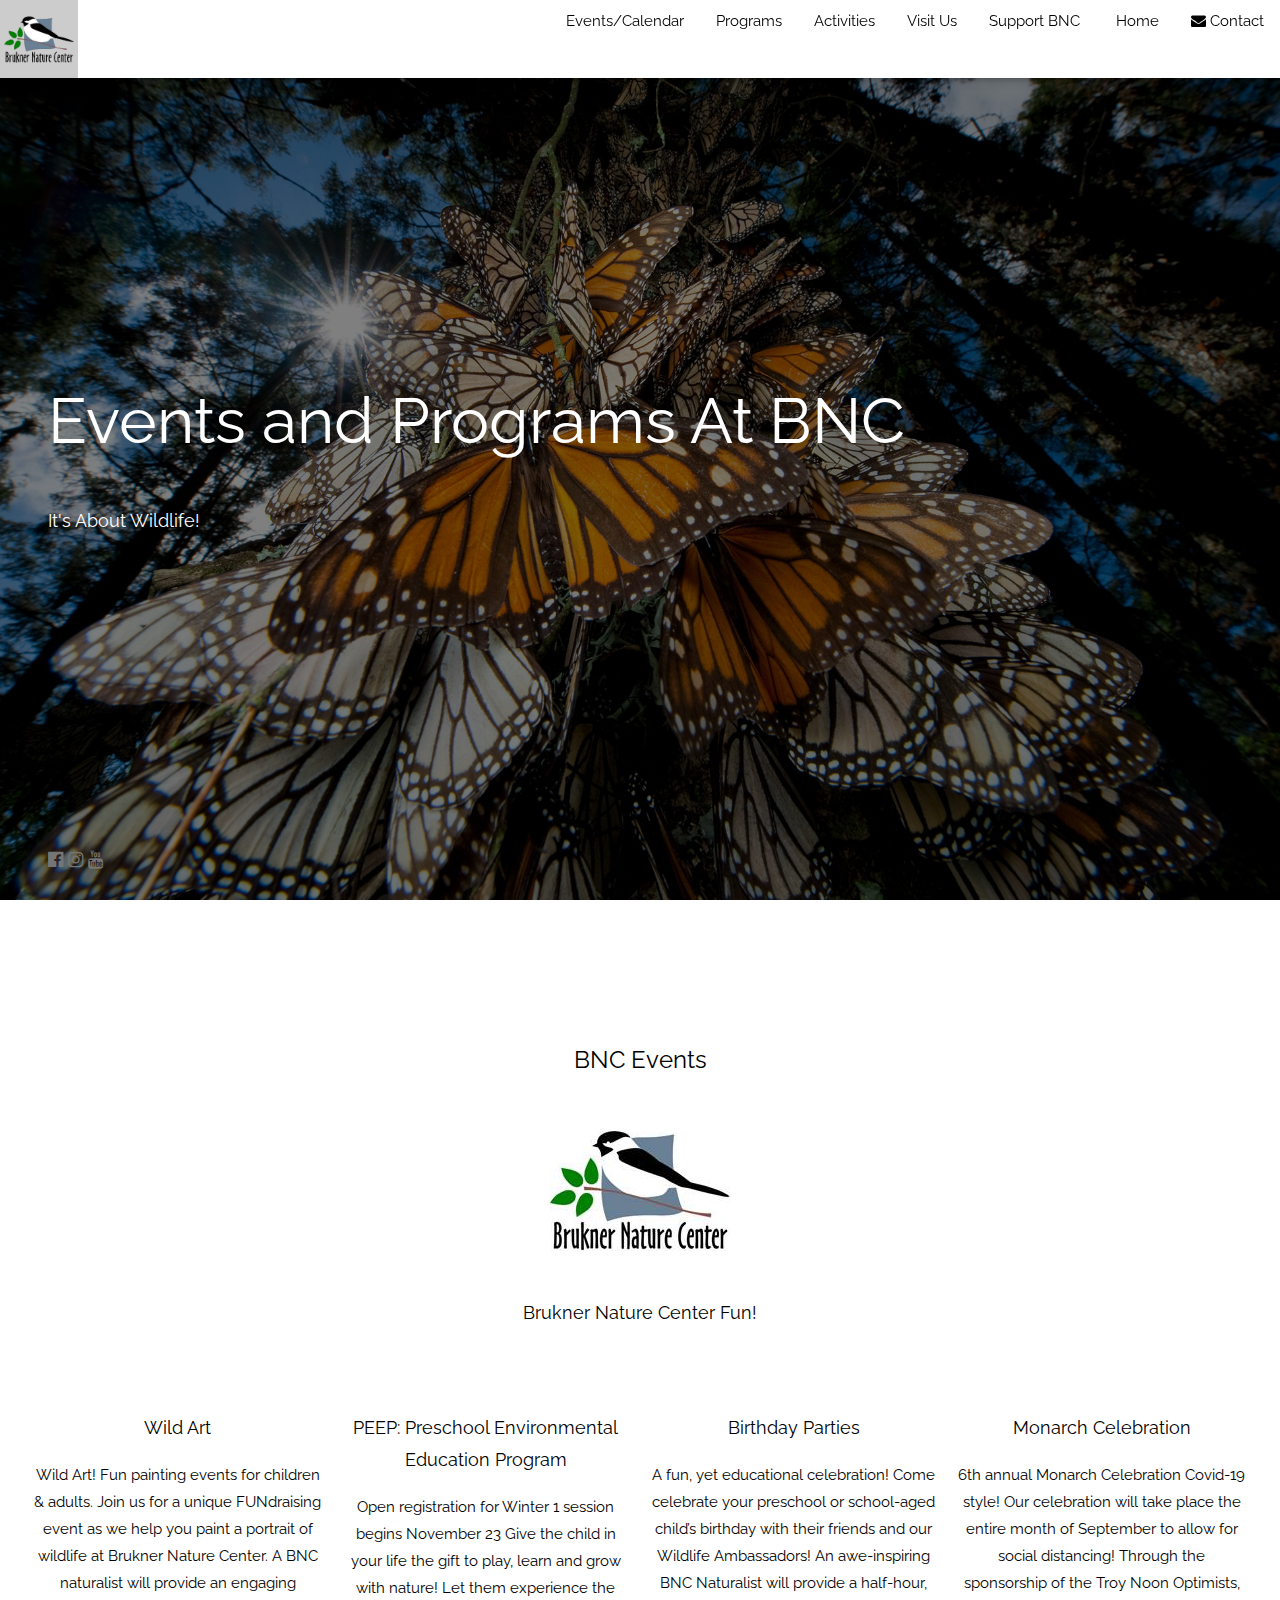
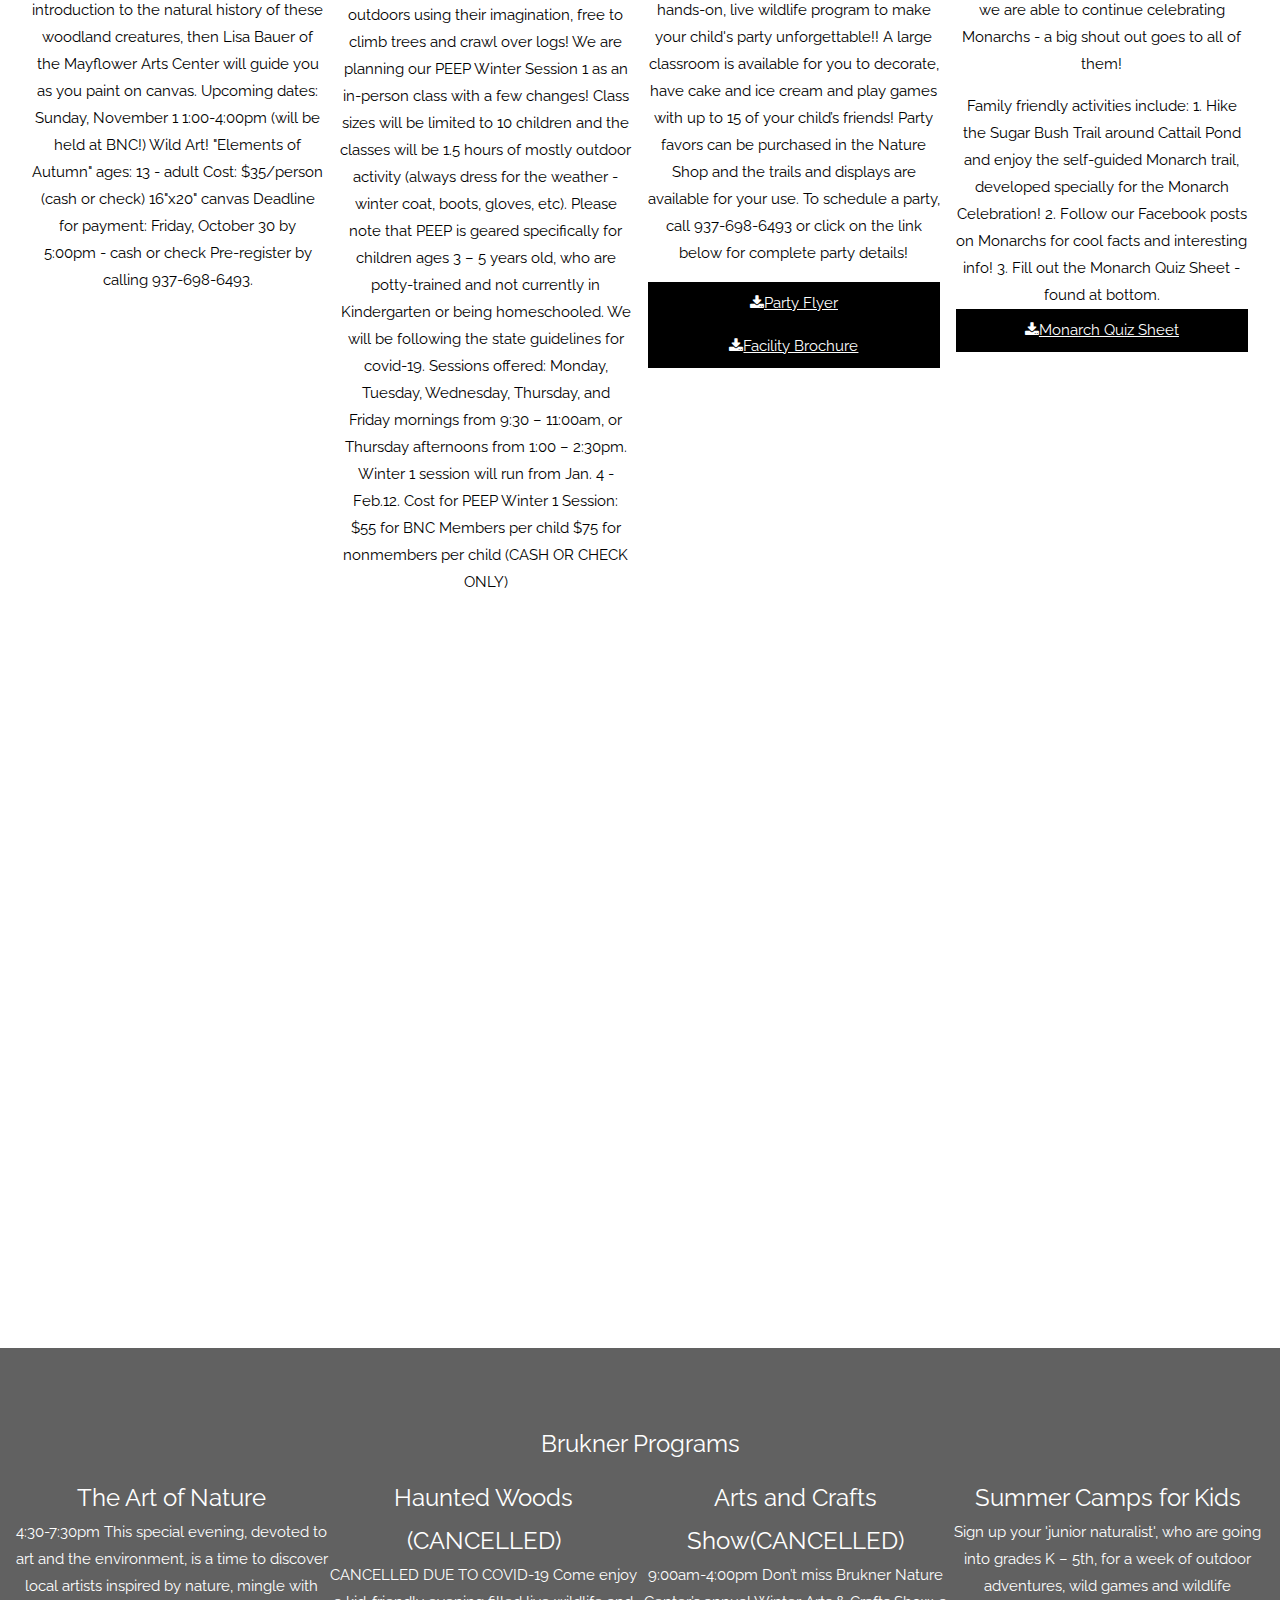
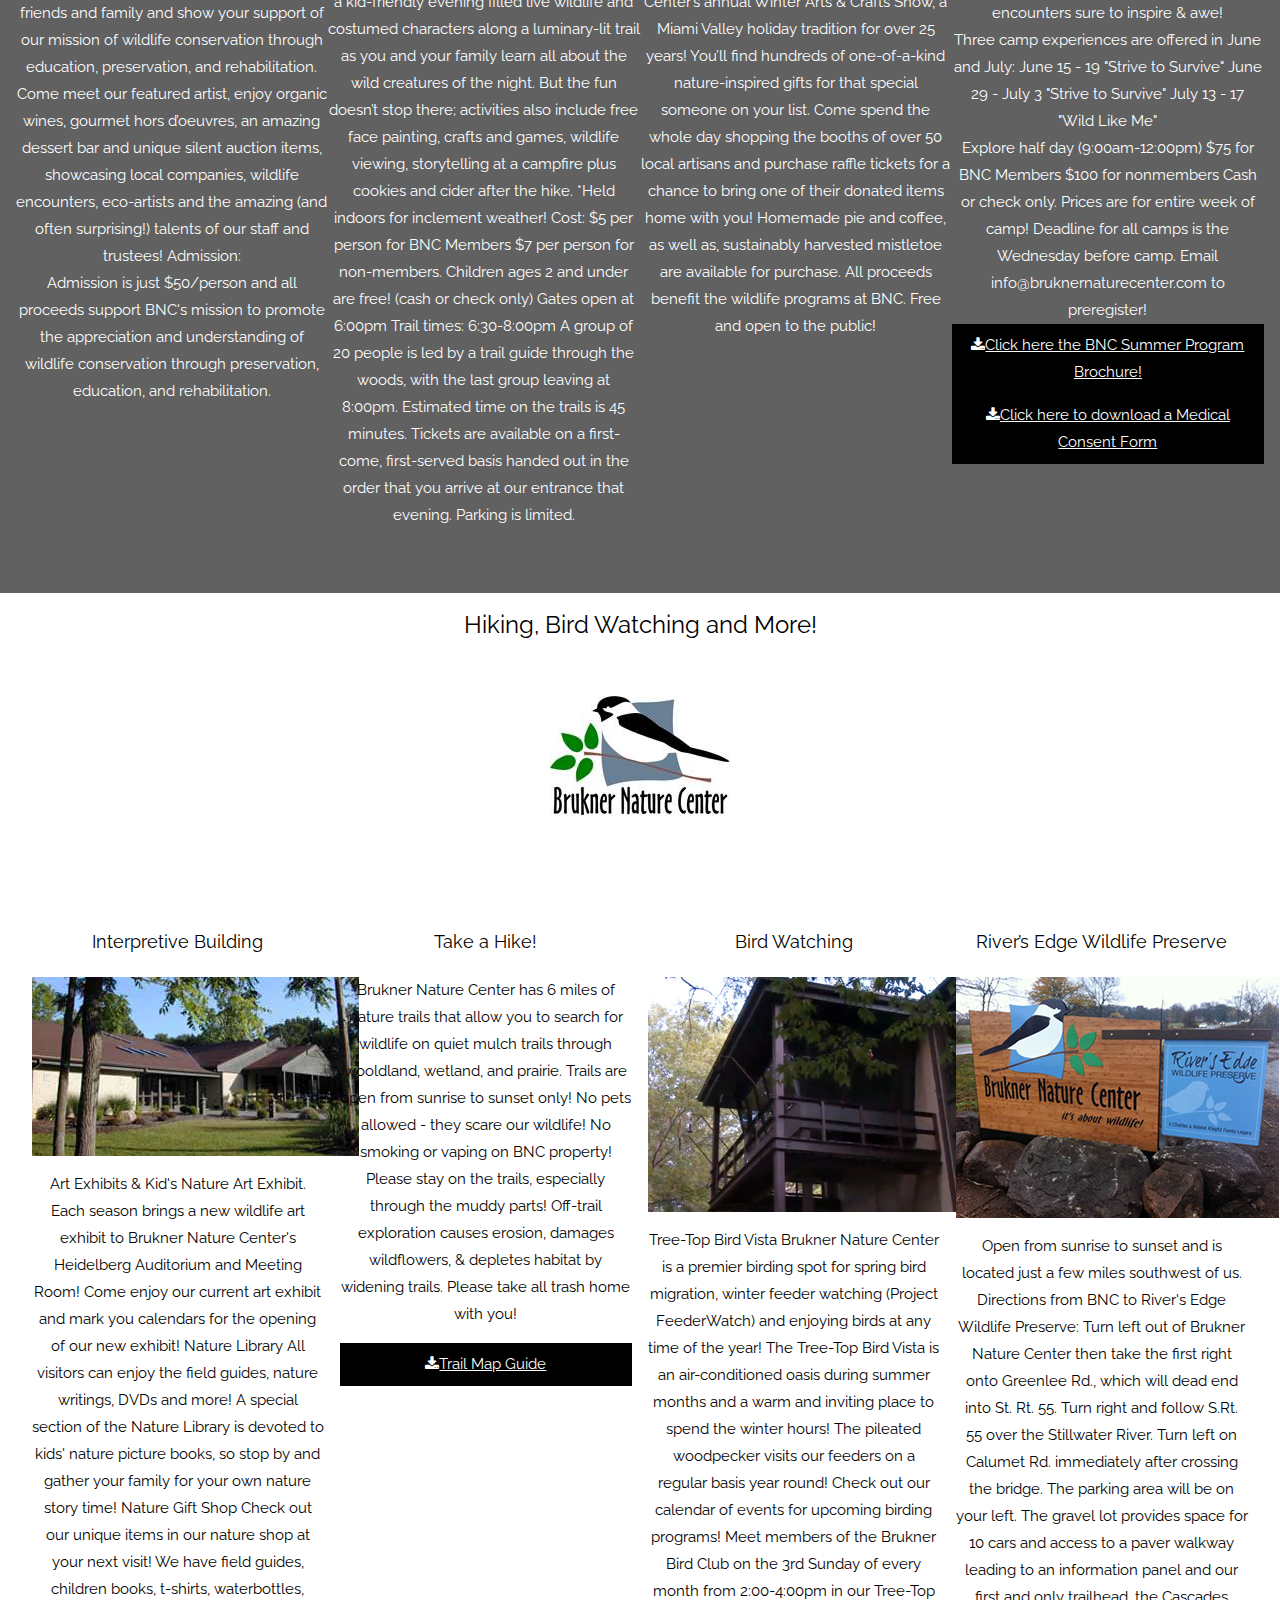
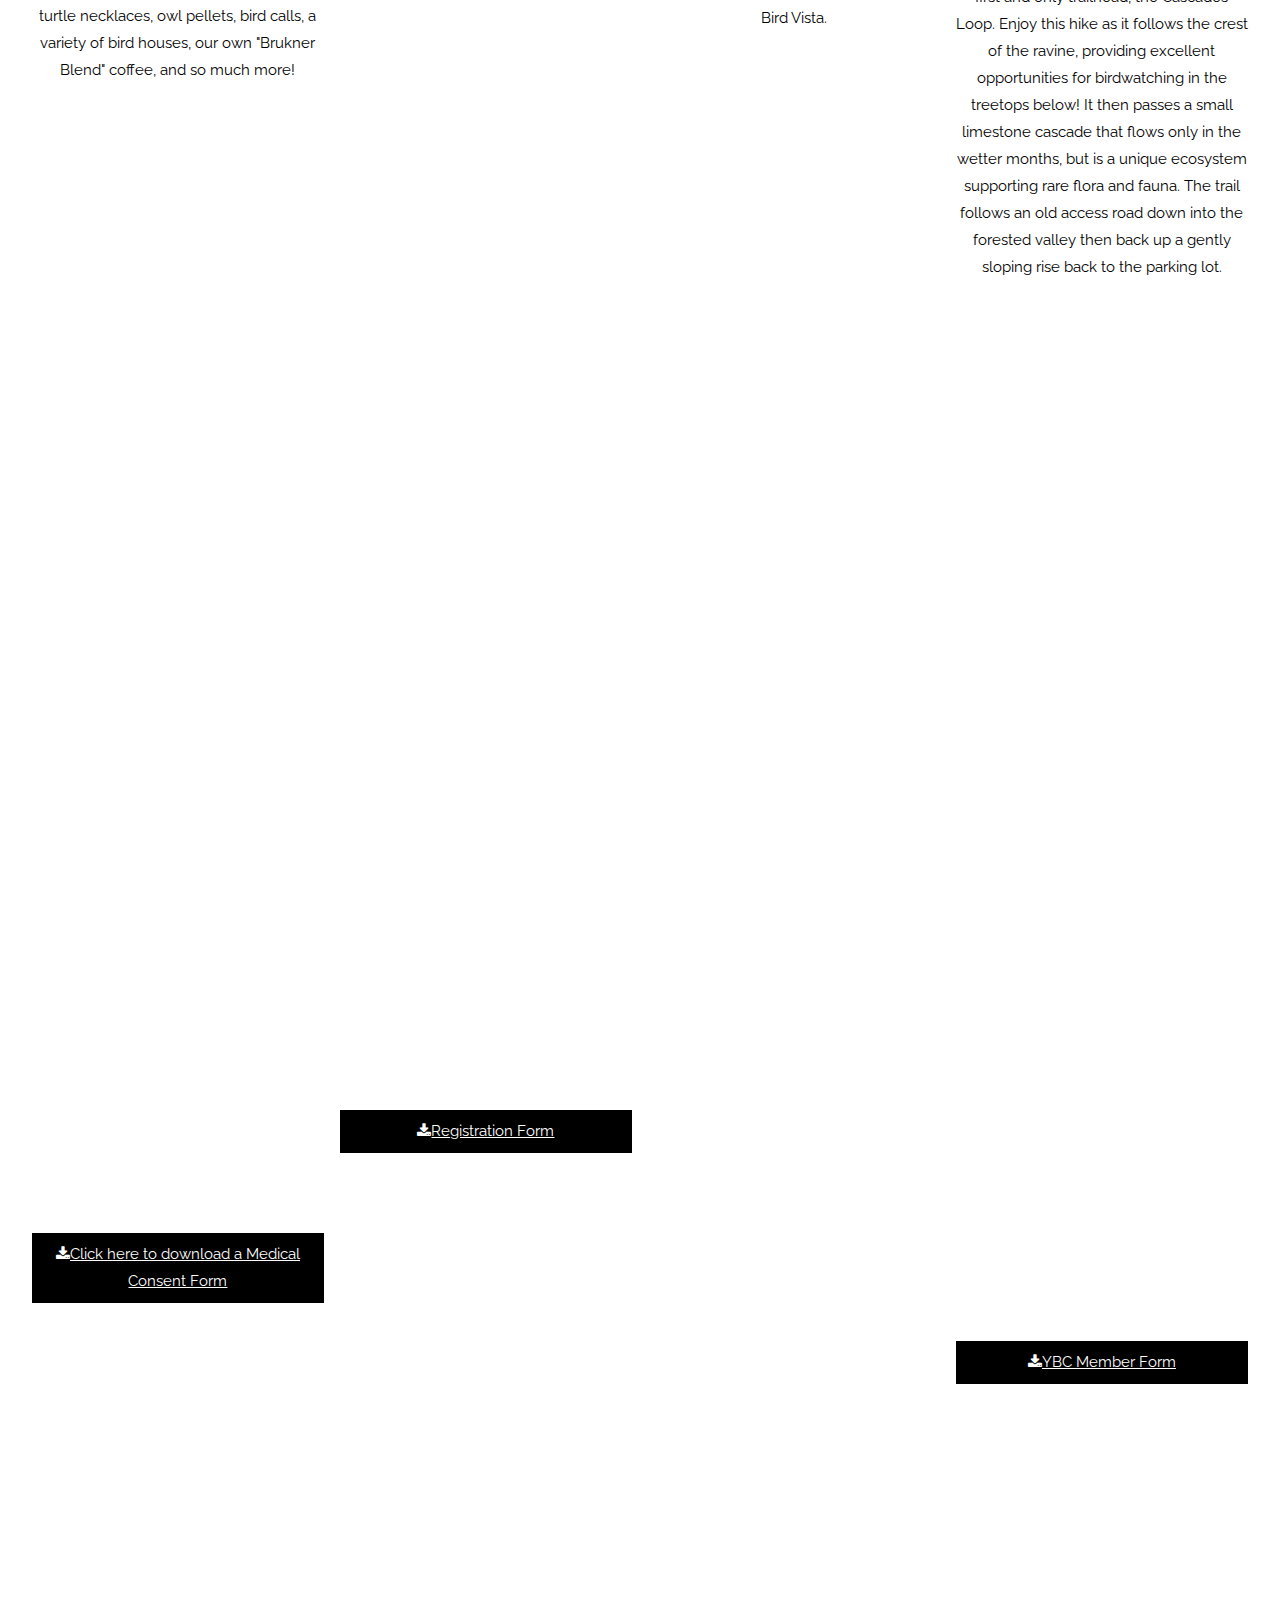
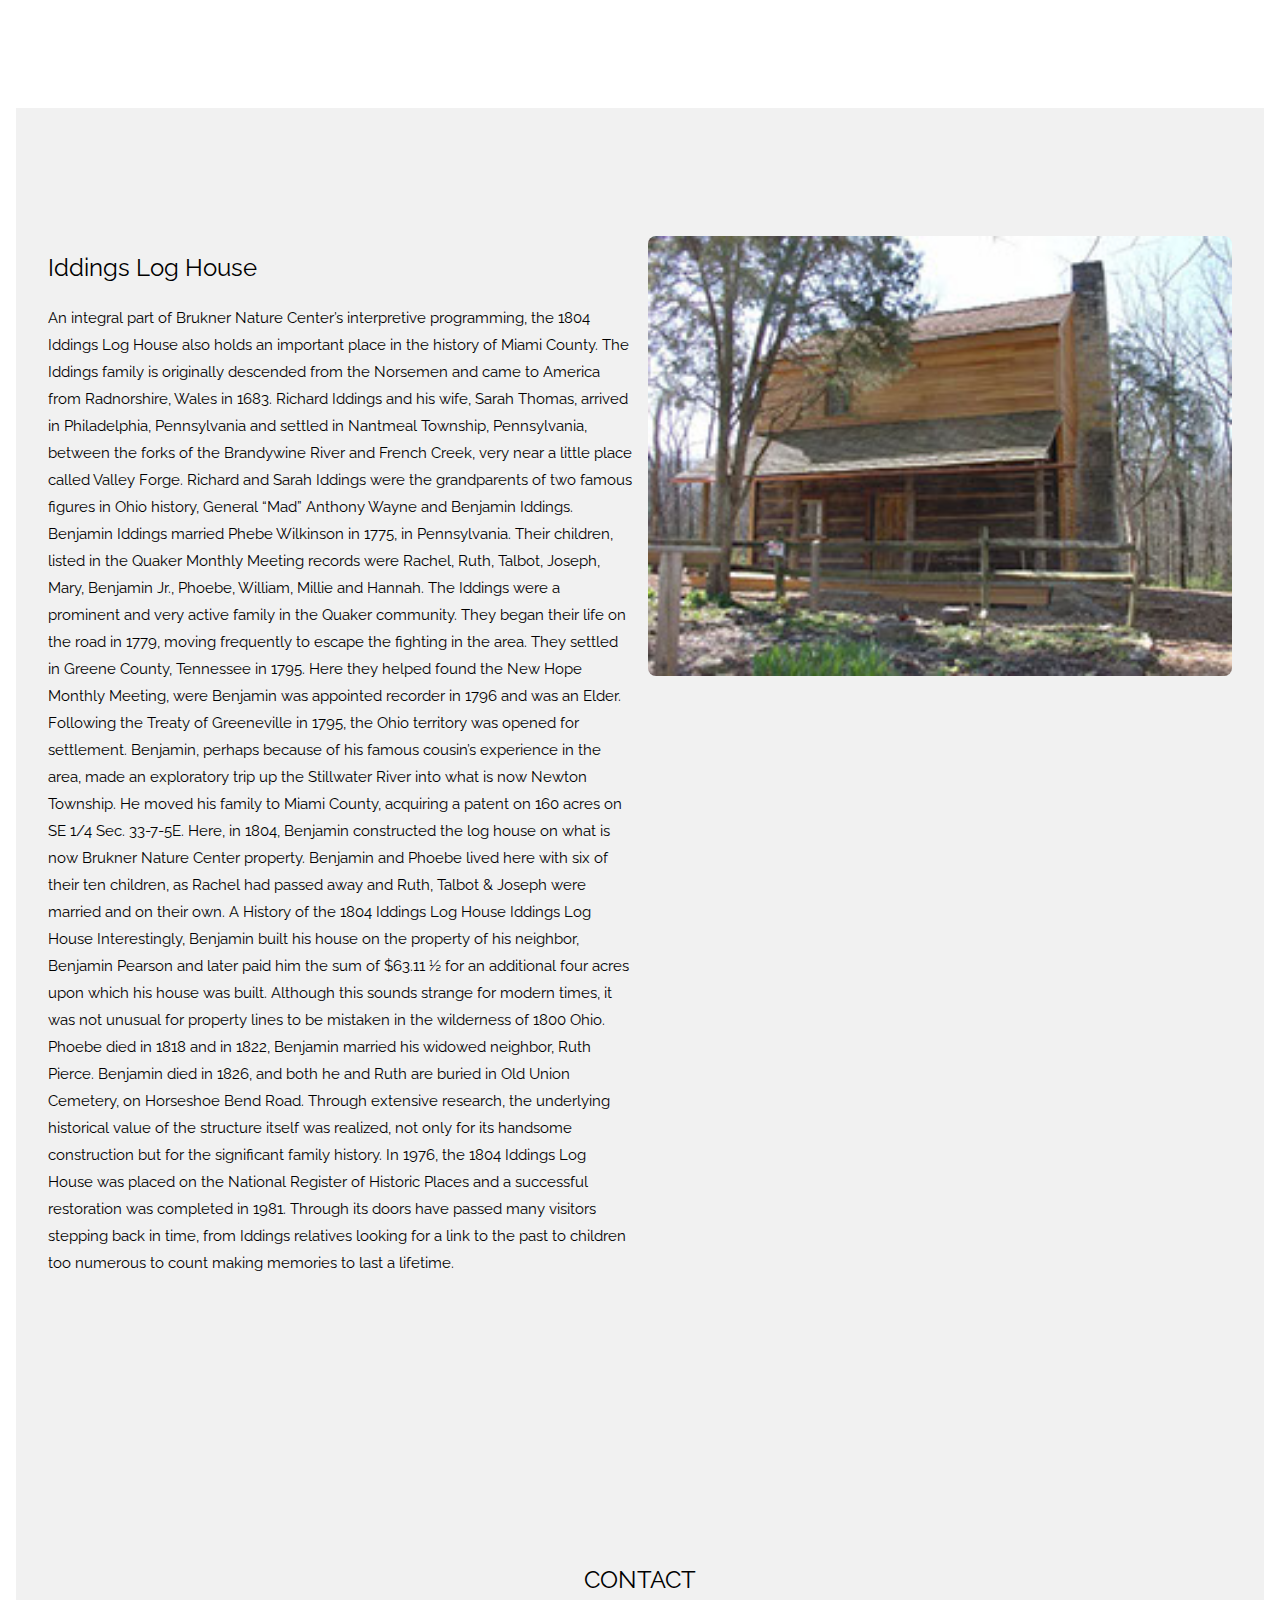
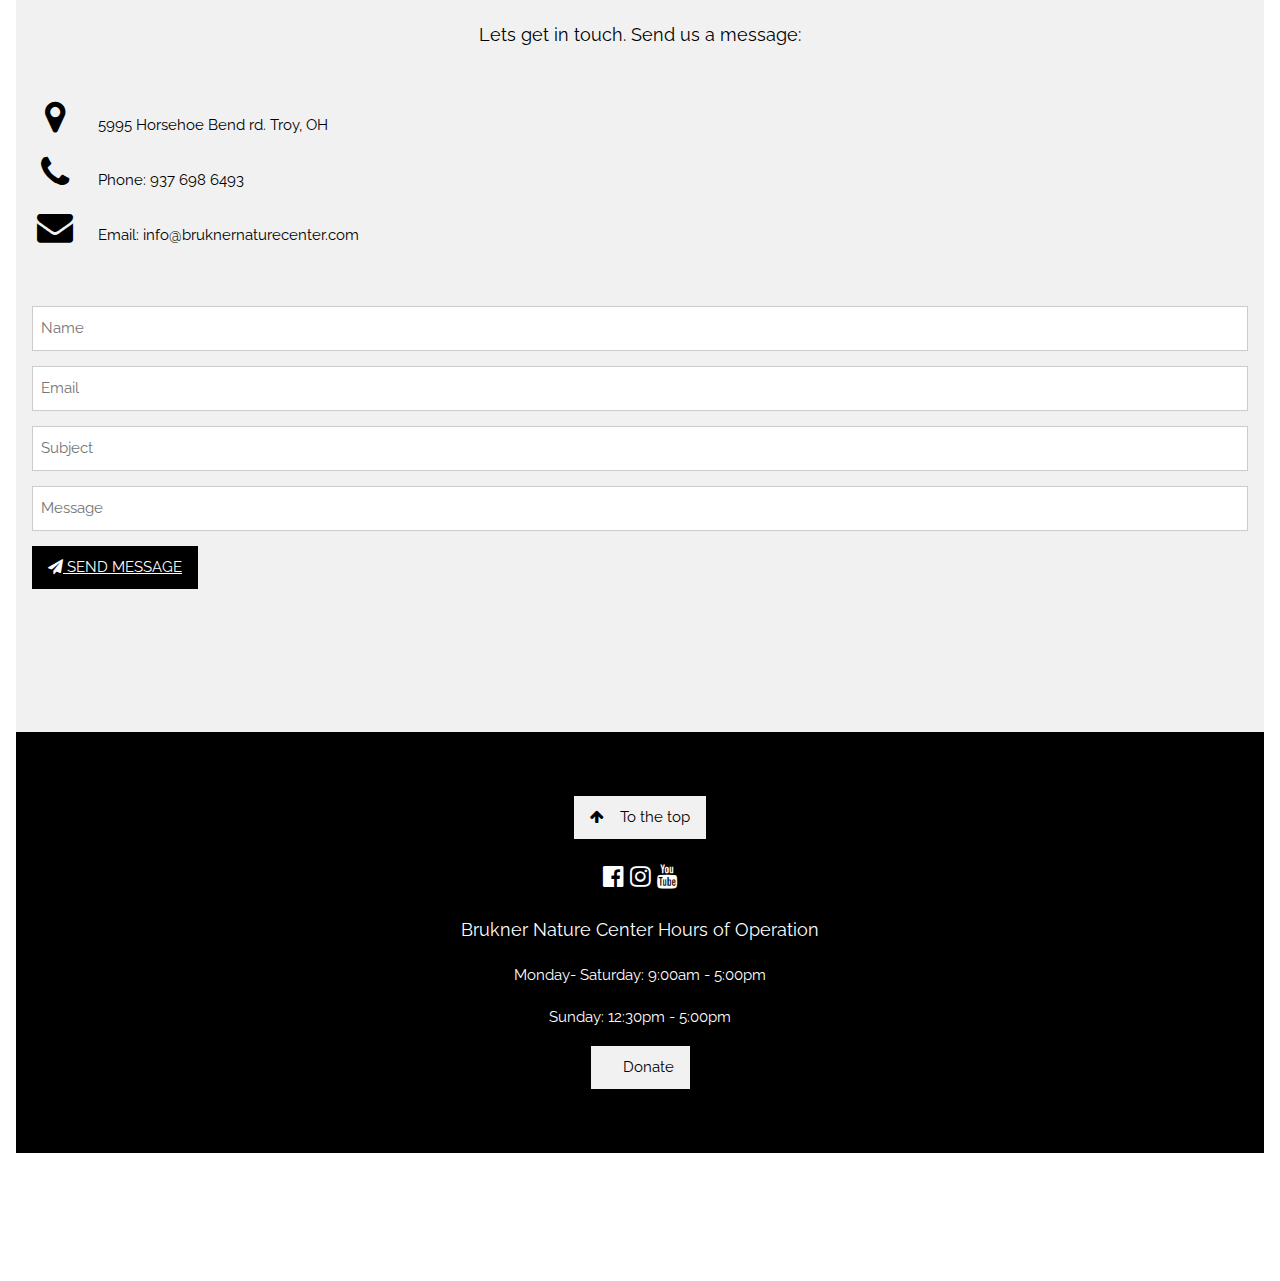
<file: EventsPrograms.html>
<!DOCTYPE html>
<html>
<title>Events and Programs</title>
<meta charset="UTF-8">
<meta name="viewport" content="width=device-width, initial-scale=1">
<link rel="stylesheet" href="https://www.w3schools.com/w3css/4/w3.css">
<link rel="stylesheet" href="https://fonts.googleapis.com/css?family=Raleway">
<link rel="stylesheet" href="https://cdnjs.cloudflare.com/ajax/libs/font-awesome/4.7.0/css/font-awesome.min.css">
<link rel="stylsheet" href="styles.css">
<style>
body,h1,h2,h3,h4,h5,h6 {font-family: "Raleway", sans-serif}

body, html {
  height: 100%;
  line-height: 1.8;
}
html {
  box-sizing: border-box;
}

*, *:before, *:after {
  box-sizing: inherit;
}

.column {
  float: left;
  width: 33.3%;
  margin-bottom: 16px;
  padding: 0 8px;
}

@media screen and (max-width: 650px) {
  .column {
    width: 100%;
    display: block;
  }
}

.card {
  box-shadow: 0 4px 8px 0 rgba(0, 0, 0, 0.2);
}

.container {
  padding: 0 16px;
}

.container::after, .row::after {
  content: "";
  clear: both;
  display: table;
}

.title {
  color: grey;
}

.button {
  border: none;
  outline: 0;
  display: inline-block;
  padding: 8px;
  color: white;
  background-color: #000;
  text-align: center;
  cursor: pointer;
  width: 100%;
}

.button:hover {
  background-color: #555;
}

/* Full height image header */
.bgimg-1 {
  background-position: center;
  background-size: cover;
  background-image:linear-gradient(rgba(0, 0, 0, 0.5), rgba(0, 0, 0, 0.5)), url("images/monarch.jpg");
  min-height: 100%;
}

.parallax {
  /* The image used */
  background-image:linear-gradient(rgba(0, 0, 0, 0.5), rgba(0, 0, 0, 0.5)), url("images/fb1.jpg");

  /* Set a specific height */
  height:100%;

  /* Create the parallax scrolling effect */
  background-attachment: fixed;
  background-position: center;
  background-repeat: no-repeat;
  background-size: cover;
}
</style>
<body>

<!-- Navbar (sit on top) -->
<div class="w3-top">
  <div class="w3-bar w3-white w3-card" id="myNavbar">

    <a class="w3-bar-item w3-button w3-wide"href="index.html" style="padding: 4px;margin:auto"> <img src="images/logo.png" style="height:70px;width: 70px;" title="mycompanylogo"></a>

    <!-- Right-sided navbar links -->
    <div class="w3-right w3-hide-small">
        <a href="#bncE" class="w3-bar-item w3-button">Events/Calendar</a>
        <a href="#bncP" class="w3-bar-item w3-button"></i> Programs</a>
        <a href="#bncC" class="w3-bar-item w3-button"></i> Activities </a>
        <a href="#hiking" class="w3-bar-item w3-button"></i> Visit Us</a>

        <a href="supportUs.html" class="w3-bar-item w3-button">Support BNC</a>
        <a href="index.html" class="w3-bar-item w3-button"><i class="fa fa-house"></i> Home</a>
        <a href="#contact" class="w3-bar-item w3-button"><i class="fa fa-envelope"></i> Contact</a>
  

    </div>
    <!-- Hide right-floated links on small screens and replace them with a menu icon -->

    <a href="javascript:void(0)" class="w3-bar-item w3-button w3-right w3-hide-large w3-hide-medium" onclick="w3_open()">
      <i class="fa fa-bars"></i>
    </a>
  </div>
</div>

<!-- Sidebar on small screens when clicking the menu icon -->
<nav class="w3-sidebar w3-bar-block w3-black w3-card w3-animate-left w3-hide-medium w3-hide-large" style="display:none" id="mySidebar">
  <a href="javascript:void(0)" onclick="w3_close()" class="w3-bar-item w3-button w3-large w3-padding-16">Close ×</a>
  <a href="#bnc#" onclick="w3_close()" class="w3-bar-item w3-button">Events/Calendar</a>
  <a href="supportUs.html" onclick="w3_close()" class="w3-bar-item w3-button">Support Wildlife</a>
  <a href="#contact" onclick="w3_close()" class="w3-bar-item w3-button">Contact</a>
  <a href="#bncP" onclick="w3_close()" class="w3-bar-item w3-button">Programs</a>
  <a href="bncC" onclick="w3_close()" class="w3-bar-item w3-button">Activities</a>
  <a href="hiking" onclick="w3_close()" class="w3-bar-item w3-button">Visit Us</a>




 

</nav>

<!-- Header with full-height image -->
<header class="bgimg-1 w3-display-container" id="home">
  <div class="w3-display-left w3-text-white" style="padding:48px">
    <span class="w3-jumbo w3-hide-small">Events and Programs At BNC</span><br>
    <span class="w3-xxlarge w3-hide-large w3-hide-medium">Events and Programs At BNC</span><br>
    <span class="w3-large">It's About Wildlife!</span> 
  </div> 
  
  <div class="w3-display-bottomleft w3-text-grey w3-large" style="padding:24px 48px">
    <a href="https://www.facebook.com/BruknerNatureCenter" title="Facebook"><i class="fa fa-facebook-official w3-hover-opacity"></i></a>
    <a href="https://www.instagram.com/bruknernaturecenter/" title="Instagram"><i class="fa fa-instagram w3-hover-opacity"></i></a> 
    <a href="https://www.youtube.com/watch?v=PB3kLwRZ0P8&feature=youtu.be" title="Youtube"><i class="fa fa-youtube w3-hover-opacity"></i></a> 

  
  </div>
</header>
<!--BNC EVENTS-->
<div class="w3-container" style="padding:128px 16px" id="bncE">
    <h3 class="w3-center">BNC Events</h3>
    <p class="w3-center w3-large">  <img src="images/logo.jpg" alt="logo"></p>

    <p class="w3-center w3-large">Brukner Nature Center Fun!</p>
    <div class="w3-row-padding w3-center" style="margin-top:64px">
  
      <div class="w3-quarter">
        <p class="w3-large">Wild Art</p>
        <p>Wild Art! Fun painting events for children & adults. Join us for a unique FUNdraising event as we help you paint a portrait of wildlife at Brukner Nature Center. A BNC naturalist will provide an engaging introduction to the natural history of these woodland creatures, then Lisa Bauer of the Mayflower Arts Center will guide you as you paint on canvas. Upcoming dates: Sunday, November 1 1:00-4:00pm (will be held at BNC!) Wild Art! "Elements of Autumn" ages: 13 - adult Cost: $35/person (cash or check) 16"x20" canvas Deadline for payment: Friday, October 30 by 5:00pm - cash or check Pre-register by calling 937-698-6493.</p>
      </div>
      <div class="w3-quarter">
        
        <p class="w3-large">PEEP: Preschool Environmental Education Program

        </p>
        <p>Open registration for Winter 1 session begins November 23

            Give the child in your life the gift to play, learn and grow with nature! Let them experience the outdoors using their imagination, free to climb trees and crawl over logs!
            
            We are planning our PEEP Winter Session 1 as an in-person class with a few changes! Class sizes will be limited to 10 children and the classes will be 1.5 hours of mostly outdoor activity (always dress for the weather - winter coat, boots, gloves, etc).  Please note that PEEP is geared specifically for children ages 3 – 5 years old, who are potty-trained and not currently in Kindergarten or being homeschooled.  We will be following the state guidelines for covid-19.
            
            Sessions offered: Monday, Tuesday, Wednesday, Thursday, and Friday mornings from 9:30 – 11:00am, or Thursday afternoons from 1:00 – 2:30pm.
            
            Winter 1 session will run from Jan. 4 - Feb.12.
            
            Cost for PEEP Winter 1 Session:
            
            $55 for BNC Members per child
            
            $75 for nonmembers per child
            
            (CASH OR CHECK ONLY)</p>
      </div>
      <div class="w3-quarter">
        
        <p class="w3-large">Birthday Parties</p>
        <p>A fun, yet educational celebration!

 

            Come celebrate your preschool or school-aged child’s birthday with their friends and our Wildlife Ambassadors!
            
            An awe-inspiring BNC Naturalist will provide a half-hour, hands-on, live wildlife program to make your child's party unforgettable!!  A large classroom is available for you to decorate, have cake and ice cream and play games with up to 15 of your child’s friends!  Party favors can be purchased in the Nature Shop and the trails and displays are available for your use.
            
            To schedule a party, call 937-698-6493 or click on the link below for complete party details!</p>
            <a href="PDFs/birthday_parties2.pdf" class="button" download><i class="fa fa-download"></i>Party Flyer</a>
            <a href="PDFs/bnc-facility-brochure.pdf" class="button" download><i class="fa fa-download"></i>Facility Brochure</a>

        </div>
      <div class="w3-quarter">
        
        <p class="w3-large">Monarch Celebration</p>
        <p>6th annual Monarch Celebration

            Covid-19 style!
            
             
            
            Our celebration will take place the entire month of September to allow for social distancing!
            
            Through the sponsorship of the Troy Noon Optimists, we are able to continue celebrating Monarchs - a big shout out goes to all of them!</p>
      <p>Family friendly activities include:

        1. Hike the Sugar Bush Trail around Cattail Pond and enjoy the self-guided Monarch trail, developed specially for the Monarch Celebration!
        
        2. Follow our Facebook posts on Monarchs for cool facts and interesting info!
        
        3. Fill out the Monarch Quiz Sheet - found at bottom.
        <a href="PDFs/monarch-quiz.pdf" class="button" download><i class="fa fa-download"></i>Monarch Quiz Sheet</a>
    
        </div>
        <iframe src="https://calendar.google.com/calendar/embed?src=htvqdcc30eci5nf5ch3nd52db0%40group.calendar.google.com&ctz=America%2FNew_York" style="border: 0" width="800" height="600" frameborder="0" scrolling="no"></iframe>

    </div>

  </div>


<!-- programs-->
<div class="w3-container w3-row w3-center w3-dark-grey w3-padding-64"id="bncP">
 

    <h3>Brukner Programs</h3>

  <div class="w3-quarter">

    <span class="w3-xlarge">The Art of Nature</span>
    <br>4:30-7:30pm

 

    This special evening, devoted to art and the environment, is a time to discover local artists inspired by nature, mingle with friends and family and show your support of our mission of wildlife conservation through education, preservation, and rehabilitation.
    
    Come meet our featured artist, enjoy organic wines, gourmet hors d’oeuvres, an amazing dessert bar and unique silent auction items, showcasing local companies, wildlife encounters, eco-artists and the amazing (and often surprising!) talents of our staff and trustees!
    Admission:

    <br>Admission is just $50/person and all proceeds support BNC's mission to promote the appreciation and understanding of wildlife conservation through preservation, education, and rehabilitation.
  </div>
  <div class="w3-quarter">
    <span class="w3-xlarge">Haunted Woods (CANCELLED)</span>
    <br>CANCELLED DUE TO COVID-19

    Come enjoy a kid-friendly evening filled live wildlife and costumed characters along a luminary-lit trail as you and your family learn all about the wild creatures of the night.  But the fun doesn’t stop there; activities also include free face painting, crafts and games, wildlife viewing, storytelling at a campfire plus cookies and cider after the hike.
    
     
    
    *Held indoors for inclement weather!
    
    
    Cost:
    
    $5 per person for BNC Members
    
    $7 per person for non-members.
    
    Children ages 2 and under are free!
    
    (cash or check only)
    
     
    
    Gates open at 6:00pm
    
    Trail times: 6:30-8:00pm
    
    A group of 20 people is led by a trail guide through the woods, with the last group leaving at 8:00pm.  Estimated time on the trails is 45 minutes.
    
     
    
    Tickets are available on a first-come, first-served basis handed out in the order that you arrive at our entrance that evening.  Parking is limited.
  </div>
  <div class="w3-quarter">
    <span class="w3-xlarge">Arts and Crafts Show(CANCELLED) </span>
<br> 9:00am-4:00pm

 

Don’t miss Brukner Nature Center’s annual Winter Arts & Crafts Show, a Miami Valley holiday tradition for over 25 years!  You’ll find hundreds of one-of-a-kind nature-inspired gifts for that special someone on your list.  Come spend the whole day shopping the booths of over 50 local artisans and purchase raffle tickets for a chance to bring one of their donated items home with you!  Homemade pie and coffee, as well as, sustainably harvested mistletoe are available for purchase.  All proceeds benefit the wildlife programs at BNC.

 

Free and open to the public!

  </div>
  <div class="w3-quarter">
    <span class="w3-xlarge">Summer Camps for Kids </span>
    <br> Sign up your 'junior naturalist', who are going into grades K – 5th, for a week of outdoor adventures, wild games and wildlife encounters sure to inspire & awe!

 

    <br>Three camp experiences are offered in June and July:
    
    June 15 - 19 "Strive to Survive"
    
    June 29 - July 3 "Strive to Survive"
    
    July 13 - 17 "Wild Like Me"
    
     
    
    <br>Explore half day (9:00am-12:00pm)
    
    $75 for BNC Members
    
    $100 for nonmembers
    
    Cash or check only.  Prices are for entire week of camp!
    
    Deadline for all camps is the Wednesday before camp.
    
    Email info@bruknernaturecenter.com to preregister!
    
    <a href="PDFs/summer_brochure.pdf" class="button" download><i class="fa fa-download"></i>Click here the BNC Summer Program Brochure!</a>
    <a href="PDFs/bnc_medical-consent-form.pdf" class="button" download><i class="fa fa-download"></i>Click here to download a Medical Consent Form</a>
  </div>
</div>

</div>


<!--HIKING-->
<div class="w3-container"  id="hiking">
  <h3 class="w3-center">Hiking, Bird Watching and More!</h3>
  <p class="w3-center w3-large">  <img src="images/logo.jpg" alt="logo"></p>
  <div class="w3-row-padding w3-center" style="margin-top:64px">

    <div class="w3-quarter">
      <p class="w3-large" >Interpretive Building</p>
      <img src="images/bnc_building-small.jpg" alt="logo">
<p>Art Exhibits & Kid's Nature Art Exhibit. Each season brings a new wildlife art exhibit to Brukner Nature Center's Heidelberg Auditorium and Meeting Room! Come enjoy our current art exhibit and mark you calendars for the opening of our new exhibit! Nature Library All visitors can enjoy the field guides, nature writings, DVDs and more! A special section of the Nature Library is devoted to kids' nature picture books, so stop by and gather your family for your own nature story time! Nature Gift Shop Check out our unique items in our nature shop at your next visit! We have field guides, children books, t-shirts, waterbottles, turtle necklaces, owl pellets, bird calls, a variety of bird houses, our own "Brukner Blend" coffee, and so much more! </p>    
</div>
    <div class="w3-quarter">
      
      <p class="w3-large">Take a Hike!

      </p>
      <p>Brukner Nature Center has 6 miles of nature trails that allow you to search for wildlife on quiet mulch trails through wooldland, wetland, and prairie.

 

        Trails are open from sunrise to sunset only!
        No pets allowed - they scare our wildlife!
        No smoking or vaping on BNC property!
        Please stay on the trails, especially through the muddy parts!  Off-trail exploration causes erosion, damages wildflowers, & depletes habitat by widening trails.
        Please take all trash home with you!</p>
        <a href="PDFs/trail-map-layout-1 (1).pdf" class="button" download><i class="fa fa-download"></i>Trail Map Guide</a>

      </div>
    <div class="w3-quarter">
      
      <p class="w3-large">Bird Watching</p>
      <img src="images/bird.jpg" alt="logo">
      <p>Tree-Top Bird Vista Brukner Nature Center is a premier birding spot for spring bird migration, winter feeder watching (Project FeederWatch) and enjoying birds at any time of the year! The Tree-Top Bird Vista is an air-conditioned oasis during summer months and a warm and inviting place to spend the winter hours! The pileated woodpecker visits our feeders on a regular basis year round! Check out our calendar of events for upcoming birding programs! Meet members of the Brukner Bird Club on the 3rd Sunday of every month from 2:00-4:00pm in our Tree-Top Bird Vista.</p>
       
      </div>
    <div class="w3-quarter">
      
      <p class="w3-large">River’s Edge Wildlife Preserve</p>
      <img src="images/sign.jpg" alt="logo">
      <p>Open from sunrise to sunset and is located just a few miles southwest of us.

 

        Directions from BNC to River's Edge Wildlife Preserve:
        
        Turn left out of Brukner Nature Center then take the first right onto Greenlee Rd., which will dead end into St. Rt. 55.  Turn right and follow S.Rt. 55 over the Stillwater River.  Turn left on Calumet Rd. immediately after crossing the bridge.  The parking area will be on your left.
        
         
        
        The gravel lot provides space for 10 cars and access to a paver walkway leading to an information panel and our first and only trailhead, the Cascades Loop.  Enjoy this hike as it follows the crest of the ravine, providing excellent opportunities for birdwatching in the treetops below!  It then passes a small limestone cascade that flows only in the wetter months, but is a unique ecosystem supporting rare flora and fauna.  The trail follows an old access road down into the forested valley then back up a gently sloping rise back to the parking lot.</p>
  
      </div>

  </div>

</div>


<!-- clubs -->
<div class="w3-container" style="padding:128px 16px" id="bncC" style="background-color:rgba(0, 0, 0, 0.342)">
    
  <div class="parallax">

  <h3 class="w3-center" style="color:white;">Activities</h3>
  <div class="w3-row-padding w3-center" style="margin-top:64px">
    <div class="w3-quarter">
      <p class="w3-large"style="color:white;">Winter Vacation Camps

      </p>
      <p style="color:white;">“Winter Wildlife Myths” Kids in grades K-5th 9:30am - 11:30am When the air turns frigid and the frost settles on the windows, children fi ll with anticipation of winter vacation. Sign your child up for a morning of exploration and fill their new found free time with fun and learning. During this winter vacation we will investigate the truth behind some popular wildlife myths! Do all birds migrate for winter? Do squirrels really hibernate? Come meet our wildlife ambassadors and learn what’s fact and what’s fiction! Register for one or both days: Monday’s topic is mammals Tuesday's topic is birds PRICE PER DAY OF CAMP: $15 for BNC Members • $20 for non-members (may register for 1 or 2 days; cash or check) Deadline: Wednesday, December 16 by 5:00pm 
        Winter Vacation Camps</p>
        <p style="color:white;">Price per day camp: $15.00 for BNC members and $20.00 for non-members</p>
        <a href="PDFs/bnc_medical-consent-form.pdf" class="button" download><i class="fa fa-download"></i>Click here to download a Medical Consent Form</a>
      </div>
    <div class="w3-quarter">
      
      <p class="w3-large" style="color:white;">5K Run Wild for Wildlife!

    </p>
      <p style="color:white;">Details for 2020:

        If you enjoy running or hiking the woodland trails, you’ll love BNC’s VIRTUAL 5K Run Wild for Wildlife!  For details about this event this year, click on the registration form link on the right.
        
        The deadline for registrations for participants wanting a super cool T-shirt is Wednesday, April 8
        
        Registrations with no T-shirts must be postmarked by Thursday, April 16 or dropped off by Tuesday, April 21 at 7pm.
        
        You can run/hike anytime you want - like in the whole next year!! - but arrows for the course will be set up Saturday, April 25 – Sunday, May 10.
        
        Please don't all come at once - we must social distance, people! :)  If the parking lot is packed, come back another time!
        
        Start training now! </p>
        <a href="PDFs/5k-run-registration-form.pdf" class="button" download><i class="fa fa-download"></i>Registration Form</a>
    </div>
    <div class="w3-quarter">
      
      <p class="w3-large" style="color:white;">Wish List</p>
      <p style="color:white;">
        Wildlife Rehab:

Disposable non-latex exam gloves (size M/L), bath towels (please, no holes or frayed edges), Cheerios (plain), cottonballs, Timothy hay, fresh fruit & vegetables, moist & dry cat food, dry dog food, poultry grower & finisher (16% protein), saline solution, He laundry detergent pods, dishwasher detergent pods, bleach, 30 gallon force flex trash bags, toilet paper, paper towels, live mealworms, live waxworms, hard-shelled nuts (acorns, walnuts, etc), black oil sunflower seed, mixed seed, gift cards to Meijer, Lowes, PetCo, and Tractor Supply.

Nature Education:

Gift cards for Kroger, Jay & Mary's Book Store, and Amazon, jumbo clear hand soap refill, jumbo hand sanitizer refill, sanitizer wipes, spring clothes pins, 30 gallon black trash bags, watercolor paint sets, tissues, washable markers, construction paper (yellow, blue, black, brown).
      </p>
   
      </div>
    <div class="w3-quarter">
      
      <p class="w3-large" style="color:white;" >Young Birders Club

    </p>
      <p style="color:white;">
        Come be a part of one of the most exciting and rewarding clubs, geared specifically for young birders in grades 6 through 12!   As a member of Brukner Nature Center’s Young Birders Club you’ll enjoy the opportunity to:

        Discover and study the amazing birds found
        at Brukner Nature Center through hands-on monthly meetings and hikes!
        Get experience using BNC’s high quality binoculars and field guides during our meetings, hikes and special events, so no extra equipment is needed!
        Join in field trips and other special events with BNC staff and the BNC Bird Club adults!
        Network with other young naturalists and professional ornithologists during opportunities for young birders around the state!
        Apply for scholarships to attend summer camps, workshops, classes, training programs, conventions and other bird-related activities!
      </p>
      <p style="color:white;">Membership is only $10.00 per year and due at the 3rd meeting you attend.

      For more information email: brian@brukneraturecenter.com</p>
      <a href="PDFs/ybc_membership.pdf" class="button" download><i class="fa fa-download"></i>YBC Member Form</a>

      </div>
      <iframe  class="w3-center" width="560" height="315" src="https://www.youtube.com/embed/NbOPSxgBZ3M" frameborder="0" allow="accelerometer; autoplay; clipboard-write; encrypted-media; gyroscope; picture-in-picture" allowfullscreen></iframe>

  </div>

</div>  
<!--  Idling cabin-->
<div class="w3-container w3-light-grey" style="padding:128px 16px">
  <div class="w3-row-padding">
    <div class="w3-col m6">
      <h3>Iddings Log House

      </h3>
      <p>
        An integral part of Brukner Nature Center’s interpretive programming, the 1804 Iddings Log House also holds an important place in the history of Miami County.  The Iddings family is originally descended from the Norsemen and came to America from Radnorshire, Wales in 1683.  Richard Iddings and his wife, Sarah Thomas, arrived in Philadelphia, Pennsylvania and settled in Nantmeal Township, Pennsylvania, between the forks of the Brandywine River and French Creek, very near a little place called Valley Forge.  Richard and Sarah Iddings were the grandparents of two famous figures in Ohio history, General “Mad” Anthony Wayne and Benjamin Iddings.

 

Benjamin Iddings married Phebe Wilkinson in 1775, in Pennsylvania.  Their children, listed in the Quaker Monthly Meeting records were Rachel, Ruth, Talbot, Joseph, Mary, Benjamin Jr., Phoebe, William, Millie and Hannah.  The Iddings were a prominent and very active family in the Quaker community.  They began their life on the road in 1779, moving frequently to escape the fighting in the area.  They settled in Greene County, Tennessee in 1795.  Here they helped found the New Hope Monthly Meeting, were Benjamin was appointed recorder in 1796 and was an Elder.

 

Following the Treaty of Greeneville in 1795, the Ohio territory was opened for settlement.  Benjamin, perhaps because of his famous cousin’s experience in the area, made an exploratory trip up the Stillwater River into what is now Newton Township.  He moved his family to Miami County, acquiring a patent on 160 acres on SE 1/4 Sec. 33-7-5E.  Here, in 1804, Benjamin constructed the log house on what is now Brukner Nature Center property.  Benjamin and Phoebe lived here with six of their ten children, as Rachel had passed away and Ruth, Talbot & Joseph were married and on their own.

 

 

A History of the 1804 Iddings Log House

Iddings Log House

Interestingly, Benjamin built his house on the property of his neighbor, Benjamin Pearson and later paid him the sum of $63.11 ½ for an additional four acres upon which his house was built.  Although this sounds strange for modern times, it was not unusual for property lines to be mistaken in the wilderness of 1800 Ohio.  Phoebe died in 1818 and in 1822, Benjamin married his widowed neighbor, Ruth Pierce.  Benjamin died in 1826, and both he and Ruth are buried in Old Union Cemetery, on Horseshoe Bend Road.

 

Through extensive research, the underlying historical value of the structure itself was realized, not only for its handsome construction but for the significant family history.  In 1976, the 1804 Iddings Log House was placed on the National Register of Historic Places and a successful restoration was completed in 1981.  Through its doors have passed many visitors stepping back in time, from Iddings relatives looking for a link to the past to children too numerous to count making memories to last a lifetime.
      </p>
        </div>
    <div class="w3-col m6">
      <img class="w3-image w3-round-large" src="images/log.jpg" alt="Buildings" width="600" height="600">
    </div>
  </div>
</div>
<!-- Modal for full size images on click-->
<div id="modal01" class="w3-modal w3-black" onclick="this.style.display='none'">
  <span class="w3-button w3-xxlarge w3-black w3-padding-large w3-display-topright" title="Close Modal Image">×</span>
  <div class="w3-modal-content w3-animate-zoom w3-center w3-transparent w3-padding-64">
    <img id="img01" class="w3-image">
    <p id="caption" class="w3-opacity w3-large"></p>
  </div>
</div>

<!-- Contact Section -->
<div class="w3-container w3-light-grey" style="padding:128px 16px" id="contact">
    
  <h3 class="w3-center">CONTACT</h3>
  <p class="w3-center w3-large">Lets get in touch. Send us a message:</p>
  <div style="margin-top:48px">
    <p><i class="fa fa-map-marker fa-fw w3-xxlarge w3-margin-right"></i> 5995 Horsehoe Bend rd. Troy, OH</p>
    <p><i class="fa fa-phone fa-fw w3-xxlarge w3-margin-right"></i> Phone: 937 698 6493</p>
    <p><i class="fa fa-envelope fa-fw w3-xxlarge w3-margin-right"> </i> Email: info@bruknernaturecenter.com</p>
    <br>
    <form action="/action_page.php" target="_blank">
      <p><input class="w3-input w3-border" type="text" placeholder="Name" required name="Name"></p>
      <p><input class="w3-input w3-border" type="text" placeholder="Email" required name="Email"></p>
      <p><input class="w3-input w3-border" type="text" placeholder="Subject" required name="Subject"></p>
      <p><input class="w3-input w3-border" type="text" placeholder="Message" required name="Message"></p>
      <p>
        <button class="w3-button w3-black" type="submit">
          <a href="mailto:info@bruknernaturecenter.com" title="Email"><i class="fa fa-paper-plane"></i> SEND MESSAGE </button>
          </p>
    </form>
</div>
</div>

<!-- Footer -->
<footer class="w3-center w3-black w3-padding-64">
    <a href="#home" class="w3-button w3-light-grey"><i class="fa fa-arrow-up w3-margin-right"></i>To the top</a>
    <div class="w3-xlarge w3-section">
      <a href="https://www.facebook.com/BruknerNatureCenter" title="Facebook"><i class="fa fa-facebook-official w3-hover-opacity"></i></a>
    <a href="https://www.instagram.com/bruknernaturecenter/" title="Instagram"><i class="fa fa-instagram w3-hover-opacity"></i></a> 
    <a href="https://www.youtube.com/watch?v=PB3kLwRZ0P8&feature=youtu.be" title="Youtube"><i class="fa fa-youtube w3-hover-opacity"></i></a> 

    </div>
    <div class="row">
    
      <!-- Grid column -->
      <div class="col-md-4 mx-auto">
  
        <!-- Content -->
        <h5 class="font-weight-bold text-uppercase mt-3 mb-4">Brukner Nature Center Hours of Operation</h5>
        <p>Monday- Saturday: 9:00am - 5:00pm</p>
        <p>Sunday: 12:30pm - 5:00pm</p>
  
        <a href="https://www.paypal.com/donate?token=aiwTATk5GsTw_QwvOEdODl6e75wlnORg_guVlUas1jjFI9EHv-E__urzJHi5T0DXgOO9jcnsmtQzsNe3" class="w3-button w3-light-grey"><i class=" w3-margin-right"></i>Donate</a>

      </div>
    
  
      </div>
  </footer>
  
   
  <script>
  // Modal Image Gallery
  function onClick(element) {
    document.getElementById("img01").src = element.src;
    document.getElementById("modal01").style.display = "block";
    var captionText = document.getElementById("caption");
    captionText.innerHTML = element.alt;
  }
  
  
  // Toggle between showing and hiding the sidebar when clicking the menu icon
  var mySidebar = document.getElementById("mySidebar");
  
  function w3_open() {
    if (mySidebar.style.display === 'block') {
      mySidebar.style.display = 'none';
    } else {
      mySidebar.style.display = 'block';
    }
  }
  
  // Close the sidebar with the close button
  function w3_close() {
      mySidebar.style.display = "none";
  }
  </script>
  
  </body>
  </html>
</file>
<file: styles.css>
body, h1, h2, h3, h4, h5, h6 {
  font-family : "Raleway", sans-serif;
  }
  body, html {
  height : 100%;
  line-height : 1.8;
  }

/* Full height image header */
.bgimg-1 {
  background-position : center;
  background-image : url("images/fb1.jpg");
  min-height : 100%;
  }

  .w3-bar .w3-button {
    padding : 16px;
    }
.w3-dark-grey{
  background-image:linear-gradient(rgba(0, 0, 0, 0.616), rgba(0, 0, 0, 0.637)), url("images/sign.jpg");
  background-size: cover;
}
.w3-black {
  color : black !important ;
  background-color : white !important ;
  }
.w3-dark-grey, .w3-hover-dark-grey:hover, .w3-dark-gray, .w3-hover-dark-gray:hover {
background-color: rgba(0, 0, 0, 0.288) !important;
}

.logo-image {
  width : 50px;
  height : 50px;
  overflow : hidden;
  margin-top : -6px;
  }
</file>
